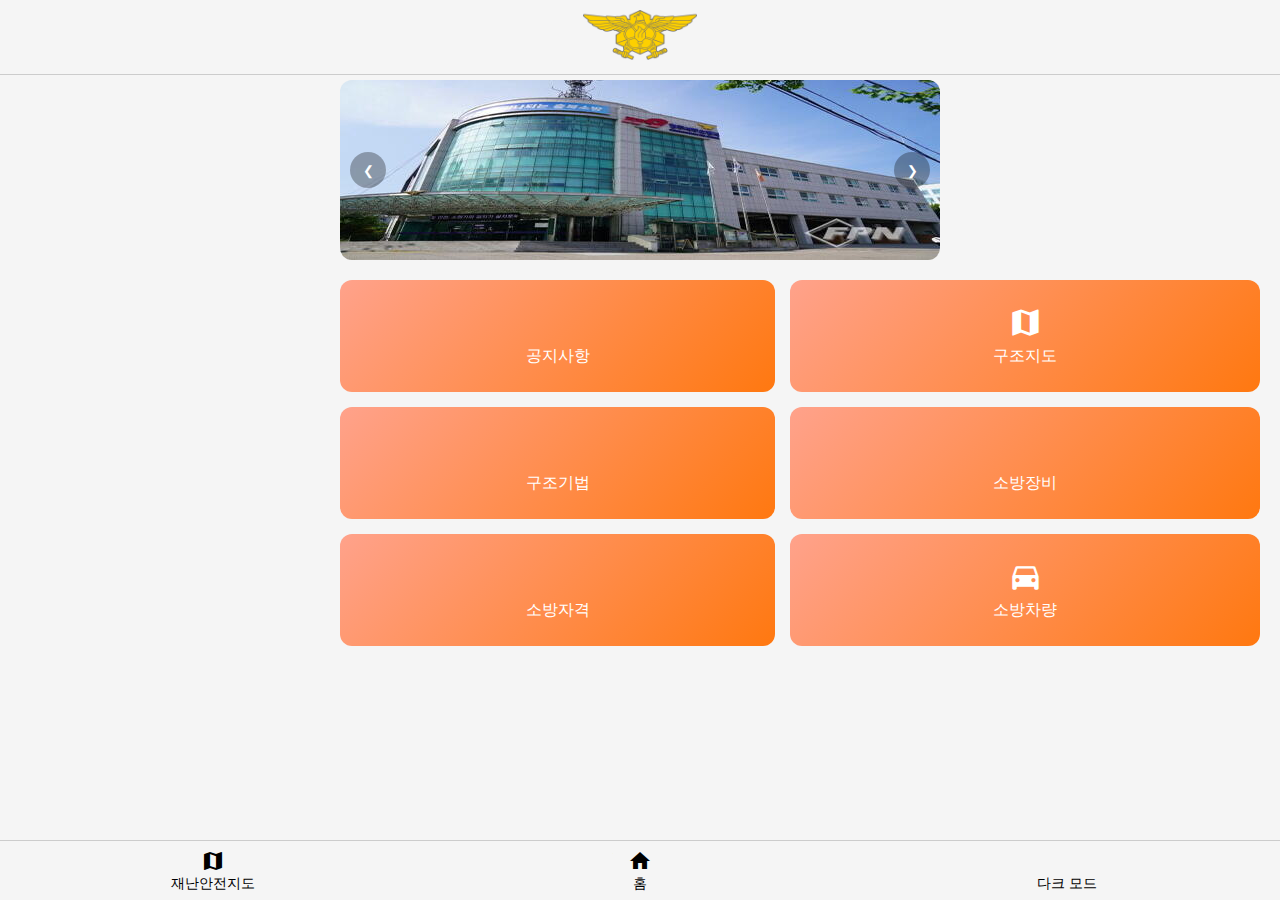
<file: index.html>
<!DOCTYPE html>
<html lang="ko">
<head>
  <meta charset="UTF-8">
  <meta name="viewport" content="width=device-width, initial-scale=1.0">
  <title>Rescue Mentor</title>
  <link rel="icon" href="logo.ico" type="image/x-icon">
  <link href="https://fonts.googleapis.com/icon?family=Material+Icons" rel="stylesheet">
  <style>
    :root {
      --bg-color: #f5f5f5;
      --text-color: #000;
      --button-bg: linear-gradient(135deg, #ffa28b 0%, #ff7810 100%);
      --button-color: #fff;
      --button-hover: rgba(0,0,0,0.1);
    }

    body.dark {
      --bg-color: #1e1e1e;
      --text-color: #f5f5f5;
      --button-bg: linear-gradient(135deg, #6e6e6e 0%, #303030 100%);
      --button-color: #fff;
      --button-hover: rgba(255,255,255,0.1);
    }

    * { margin:0; padding:0; box-sizing:border-box; }

    body {
      font-family: 'Arial', sans-serif;
      background-color: var(--bg-color);
      color: var(--text-color);
      min-height: 100vh;
      display: flex;
      flex-direction: column;
      align-items: center;
      transition: background-color 0.3s ease, color 0.3s ease;
      padding-top: 70px;
      padding-bottom: 60px;
    }

    /* 상단 로고 네비 */
    .logo-nav {
      position: fixed;
      top: 0;
      left: 0;
      width: 100%;
      background-color: var(--bg-color);
      display: flex;
      justify-content: center;
      padding: 10px 0;
      border-bottom: 1px solid #ccc;
      z-index: 1000;
    }
    .logo-nav img {
      height: 50px;
      cursor: pointer;
      transition: transform 0.2s;
    }
    .logo-nav img:hover {
      transform: scale(1.05);
    }

    /* 전체 메뉴 오버레이 */
    .menu-overlay {
      display: none;
      position: fixed;
      top: 0; left: 0;
      width: 100%; height: 100%;
      background: rgba(0,0,0,0.6);
      z-index: 2000;
      justify-content: center;
      align-items: center;
    }

    .menu-content {
      background: var(--bg-color);
      color: var(--text-color);
      width: 80%;
      max-width: 320px;
      border-radius: 12px;
      padding: 20px;
      box-shadow: 0 8px 20px rgba(0,0,0,0.3);
      position: relative;
      text-align: left;
    }

    .menu-content h2 {
      margin-bottom: 10px;
      border-bottom: 1px solid #ccc;
      padding-bottom: 6px;
    }

    .menu-content ul {
      list-style: none;
      margin: 0;
      padding: 0;
    }

    .menu-content li {
      margin: 12px 0;
    }

    .menu-content a {
      color: var(--text-color);
      text-decoration: none;
      font-size: 16px;
    }

    .menu-content a:hover {
      color: #ff7810;
    }

    .close-btn {
      position: absolute;
      top: 10px;
      right: 10px;
      background: none;
      border: none;
      color: var(--text-color);
      font-size: 24px;
      cursor: pointer;
    }

    /* 배너 */
    .banner-container {
      width: 90%;
      max-width: 600px;
      height: 180px;
      margin: 10px auto;
      position: relative;
      overflow: hidden;
      border-radius: 12px;
    }
    .banner-slide {
      display: flex;
      width: 100%;
      height: 100%;
      transition: transform 0.5s ease-in-out;
    }
    .banner-slide img {
      width: 100%;
      height: 100%;
      object-fit: cover;
      flex-shrink: 0;
    }
    .banner-btn {
      position: absolute;
      top: 50%;
      transform: translateY(-50%);
      background: rgba(0,0,0,0.3);
      color: #fff;
      border: none;
      border-radius: 50%;
      width: 36px;
      height: 36px;
      cursor: pointer;
      display: flex;
      justify-content: center;
      align-items: center;
      z-index: 10;
    }
    .banner-btn.left { left: 10px; }
    .banner-btn.right { right: 10px; }

    /* 버튼 그리드 2x3 */
    .menu-grid {
      display: grid;
      grid-template-columns: repeat(2, 1fr);
      grid-template-rows: repeat(3, auto);
      gap: 15px;
      width: 90%;
      max-width: 600px;
      margin-top: 10px;
    }

    .menu-btn {
      display: flex;
      flex-direction: column;
      align-items: center;
      justify-content: center;
      padding: 25px;
      border: none;
      border-radius: 12px;
      font-size: 16px;
      color: var(--button-color);
      background: var(--button-bg);
      cursor: pointer;
      transition: transform 0.2s, box-shadow 0.2s;
    }
    .menu-btn:hover {
      transform: scale(1.05);
      box-shadow: 0 8px 16px rgba(0,0,0,0.2);
    }
    .menu-btn span.material-icons {
      font-size: 35px;
      margin-bottom: 6px;
    }

    /* 하단 네비 */
    .bottom-nav {
      position: fixed;
      bottom:0;
      left:0;
      width:100%;
      height:60px;
      background-color: var(--bg-color);
      border-top:1px solid #ccc;
      display:flex;
      align-items:center;
      z-index:1000;
    }
    .bottom-nav button,
    .bottom-nav a {
      flex:1;
      display:flex;
      flex-direction:column;
      align-items:center;
      justify-content:center;
      color: var(--text-color);
      background:none;
      border:none;
      cursor:pointer;
      font-size:14px;
      gap:2px;
    }
    .bottom-nav button:hover,
    .bottom-nav a:hover { color:#888; }

    @media (max-width:600px) {
      .bottom-nav { height:50px; }
      .bottom-nav button,.bottom-nav a { font-size:12px; }
      .banner-container { height:140px; }
    }
  </style>
</head>
<body>

  <!-- 상단 로고 네비 -->
  <div class="logo-nav">
    <a href="index.html"><img src="logo.png" alt="로고 이미지" /></a>
  </div>

  <!-- 배너 -->
  <div class="banner-container">
    <div class="banner-slide">
      <img src="banner1.jpg" alt="배너1">
      <img src="banner2.jpg" alt="배너2">
      <img src="banner3.jpg" alt="배너3">
    </div>
    <button class="banner-btn left" onclick="prevSlide()">&#10094;</button>
    <button class="banner-btn right" onclick="nextSlide()">&#10095;</button>
  </div>

  <!-- 버튼 그리드 -->
  <div class="menu-grid">
    <button class="menu-btn" id="notice-btn">
      <span class="material-icons">campaign</span>공지사항
    </button>
    <button class="menu-btn" onclick="location.href='map.html'">
      <span class="material-icons">map</span>구조지도
    </button>
    <!--<button class="menu-btn" onclick="alert('현재 구조지도는 업데이트 중입니다.');">
      <span class="material-icons">map</span>구조지도
    </button>-->
    <button class="menu-btn" onclick="location.href='tech.html'">
      <span class="material-icons">engineering</span>구조기법
    </button>
    <button class="menu-btn" onclick="location.href='equip.html'">
      <span class="material-icons">construction</span>소방장비
    </button>
    <button class="menu-btn" id="cert-btn">
     <span class="material-icons">badge</span>소방자격
    </button>
    <button class="menu-btn" onclick="location.href='vehi.html'">
      <span class="material-icons">directions_car</span>소방차량
    </button>
  </div>

  <!-- 하단 네비 -->
  <nav class="bottom-nav">
    <button onclick="window.open('https://maps.app.goo.gl/iFsXzUQsKgukNxLbA?g_st=com.nhncorp.m2app.ShareContentToBand', '_blank')">
      <span class="material-icons">map</span>재난안전지도
    </button>
    <button onclick="window.location.href='index.html'">
      <span class="material-icons">home</span>홈
    </button>
    <button onclick="toggleTheme()">
      <span class="material-icons" id="theme-icon">dark_mode</span>
      <span id="theme-label">다크 모드</span>
    </button>
  </nav>

  <!-- 공지사항 모달 -->
  <!--<div id="notice-modal" style="display:none; position:fixed; top:0; left:0; width:100%; height:100%; background:rgba(0,0,0,0.6); justify-content:center; align-items:center; z-index:2000;">
    <div style="background:var(--bg-color); color:var(--text-color); padding:30px; max-width:600px; width:90%; border-radius:12px; box-shadow:0 8px 20px rgba(0,0,0,0.25); overflow-y:auto; max-height:80%; text-align:left;">
      <h2>공지사항</h2>
      <p>　</p>
      <p>[25.12.06]<br>구조지도 업데이트 완료 했습니다.</p>
      <p>[25.11.28]<br>장비, 기법 키워드 검색 기능 추가했습니다. 키워드 클릭 시 자동 검색됩니다.</p>
    </div>
  </div>-->
  <!-- 공지사항 모달 -->
<div id="notice-modal"
     style="display:none; position:fixed; top:0; left:0; width:100%; height:100%;
            background:rgba(0,0,0,0.6); justify-content:center; align-items:center;
            z-index:2000;">

  <div style="background:var(--bg-color); color:var(--text-color);
              padding:30px; max-width:600px; width:90%;
              border-radius:12px;
              box-shadow:0 8px 20px rgba(0,0,0,0.25);
              overflow-y:auto; max-height:80%; text-align:left;">

    <h2 style="margin-bottom:20px;">공지사항</h2>

    <ul style="padding-left:20px; line-height:1.6;">
      <li style="margin-bottom:16px;">
        <strong>[25.12.06]</strong><br>
        구조지도 업데이트 완료 했습니다.
      </li>
      <li style="margin-bottom:16px;">
        <strong>[25.11.28]</strong><br>
        장비, 기법 키워드 검색 기능 추가했습니다. 키워드 클릭 시 자동 검색됩니다.
      </li>
    </ul>

  </div>
</div>



  <!-- 소방자격 모달 -->
<div id="cert-modal" style="display:none; position:fixed; top:0; left:0; width:100%; height:100%; background:rgba(0,0,0,0.6); justify-content:center; align-items:center; z-index:2000;">
  <div style="background:var(--bg-color); color:var(--text-color); padding:30px; max-width:600px; width:90%; border-radius:12px; box-shadow:0 8px 20px rgba(0,0,0,0.25); overflow-y:auto; max-height:80%; text-align:center;">
    <h2>소방자격</h2>
    <div style="margin-top:20px; display:flex; flex-direction:column; gap:12px;">
      <button onclick="location.href='ingu.html'" style="padding:12px; border:none; border-radius:8px; background:var(--button-bg); color:var(--button-color); font-size:16px; cursor:pointer;">인명구조사</button>
      <button onclick="location.href='hwajae.html'" style="padding:12px; border:none; border-radius:8px; background:var(--button-bg); color:var(--button-color); font-size:16px; cursor:pointer;">화재대응능력</button>
      <button onclick="location.href='hwahak.html'" style="padding:12px; border:none; border-radius:8px; background:var(--button-bg); color:var(--button-color); font-size:16px; cursor:pointer;">화학사고 대응능력</button>
    </div>
  </div>
</div>

  <script>
    // 다크 모드
    function toggleTheme() {
      const body = document.body;
      const icon = document.getElementById('theme-icon');
      const label = document.getElementById('theme-label');
      body.classList.toggle('dark');

      if(body.classList.contains('dark')){
        icon.textContent='light_mode';
        label.textContent='라이트 모드';
      } else {
        icon.textContent='dark_mode';
        label.textContent='다크 모드';
      }
    }

    // 메뉴 오버레이
    function toggleMenu() {
      const menu = document.getElementById('menu-overlay');
      menu.style.display = (menu.style.display === 'flex') ? 'none' : 'flex';
    }

    // 공지사항 모달
    const noticeBtn = document.getElementById('notice-btn');
    const noticeModal = document.getElementById('notice-modal');
    noticeBtn.addEventListener('click',()=>{ noticeModal.style.display='flex'; });
    noticeModal.addEventListener('click',()=>{ noticeModal.style.display='none'; });

    // 소방자격 모달
const certBtn = document.getElementById('cert-btn');
const certModal = document.getElementById('cert-modal');

certBtn.addEventListener('click', () => {
  certModal.style.display = 'flex';
});

certModal.addEventListener('click', (e) => {
  // 바깥 영역 클릭 시 닫기
  if (e.target === certModal) certModal.style.display = 'none';
});


    // 배너 슬라이드
    const slideContainer = document.querySelector('.banner-slide');
    const slides = document.querySelectorAll('.banner-slide img');
    let currentIndex = 0;
    let slideInterval;

    function showSlide(index){
      slideContainer.style.transform = `translateX(${-index * 100}%)`;
    }

    function nextSlide(){
      currentIndex = (currentIndex +1) % slides.length;
      showSlide(currentIndex);
    }

    function prevSlide(){
      currentIndex = (currentIndex -1 + slides.length) % slides.length;
      showSlide(currentIndex);
    }

    function startSlide(){
      slideInterval = setInterval(nextSlide, 4000);
    }

    window.onload = () => {
      if(localStorage.getItem('theme')==='dark'){
        document.body.classList.add('dark');
        document.getElementById('theme-icon').textContent='light_mode';
        document.getElementById('theme-label').textContent='라이트 모드';
      }
      startSlide();
    }
  </script>

</body>
</html>
</file>
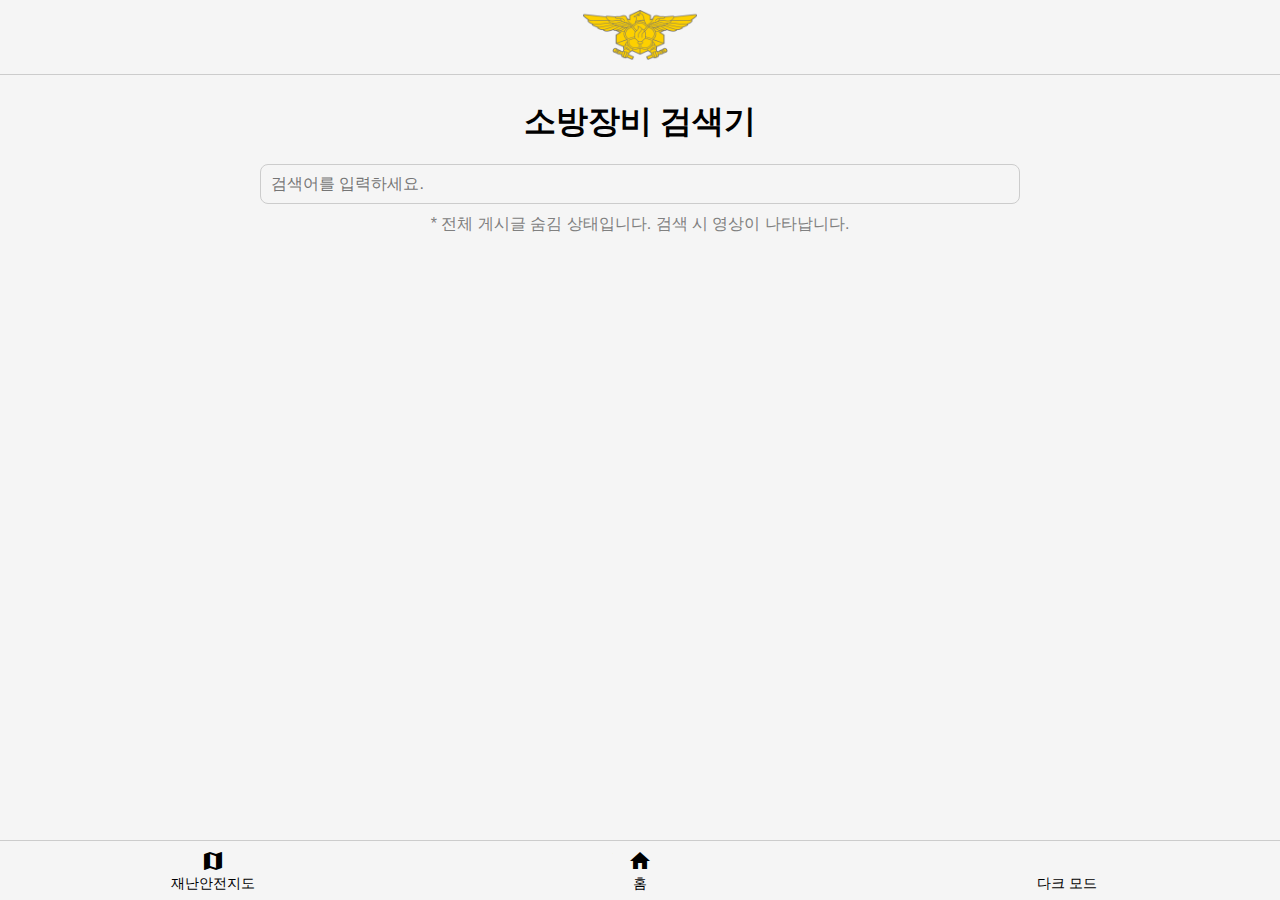
<file: equip1.html>
<!DOCTYPE html>
<html lang="ko">
<head>
  <meta charset="UTF-8" />
  <meta name="viewport" content="width=device-width, initial-scale=1.0" />
  <link rel="icon" href="logo.ico" type="image/x-icon">
  <link href="https://fonts.googleapis.com/icon?family=Material+Icons" rel="stylesheet">
  <title>소방장비</title>
  <style>
    :root {
      --bg-color: #f5f5f5;
      --text-color: #000;
      --button-bg: linear-gradient(135deg, #ffa28b 0%, #ff7810 100%);
      --button-color: #fff;
      --button-hover: rgba(0,0,0,0.1);
    }

    body.dark {
      --bg-color: #1e1e1e;
      --text-color: #f5f5f5;
      --button-bg: linear-gradient(135deg, #6e6e6e 0%, #303030 100%);
      --button-color: #fff;
      --button-hover: rgba(255,255,255,0.1);
    }

    * { margin: 0; padding: 0; box-sizing: border-box; }

    body {
      font-family: 'Arial', sans-serif;
      margin: 0;
      padding-top: 80px;
      background-color: var(--bg-color);
      color: var(--text-color);
      transition: background-color 0.3s ease, color 0.3s ease;
      min-height: 100vh;
      display: flex;
      flex-direction: column;
      align-items: center;
    }

    .logo-nav {
      position: fixed;
      top: 0;
      left: 0;
      width: 100%;
      background-color: var(--bg-color);
      display: flex;
      justify-content: center;
      padding: 10px 0;
      border-bottom: 1px solid #ccc;
      z-index: 1000;
    }
    .logo-nav img { height: 50px; cursor: pointer; }

    .content {
      padding: 20px;
      max-width: 800px;
      width: 100%;
      flex: 1;
    }

    h1 { text-align: center; margin-bottom: 20px; }

    #qna-search {
      width: 100%;
      padding: 10px;
      margin-bottom: 10px;
      border-radius: 8px;
      border: 1px solid #ccc;
      font-size: 16px;
      background-color: var(--bg-color);
      color: var(--text-color);
    }

    #guide-text {
      text-align:center; 
      color:gray; 
      opacity:1; 
      margin-bottom:20px;
    }

    .qna-item {
      border-bottom: 1px solid #ccc;
      padding: 10px 0;
      display: none; /* 기본 숨김 */
    }

    .question {
      cursor: pointer;
      font-weight: bold;
      position: relative;
      padding-right: 25px;
      user-select: none;
    }

    .question::after {
      content: '+';
      position: absolute;
      right: 0;
      top: 0;
      font-size: 24px;
      line-height: 1;
      transition: transform 0.3s ease;
    }

    .question.active::after {
      content: '-';
      transform: rotate(180deg);
    }

    .answer {
      margin-top: 10px;
      display: none;
      color: var(--text-color);
    }

    iframe {
      width: 100%;
      height: 315px;
      border: none;
    }

    .bottom-nav {
      position: fixed;
      bottom: 0;
      left: 0;
      width: 100%;
      height: 60px;
      background-color: var(--bg-color);
      border-top: 1px solid #ccc;
      display: flex;
      align-items: center;
      z-index: 1000;
    }

    .bottom-nav button,
    .bottom-nav a {
      flex: 1;
      display: flex;
      flex-direction: column;
      align-items: center;
      justify-content: center;
      text-align: center;
      color: var(--text-color);
      background: none;
      border: none;
      cursor: pointer;
      font-size: 14px;
      gap: 2px;
      transition: color 0.3s ease;
    }

    .bottom-nav button:hover,
    .bottom-nav a:hover { color: #888; }

    @media (max-width:600px) {
      .bottom-nav { height:50px; }
      .bottom-nav button,.bottom-nav a { font-size:12px; }
    }
  </style>
</head>
<body>

  <div class="logo-nav">
    <a href="index.html"><img src="logo.png" alt="로고 이미지" /></a>
  </div>

  <div class="content">
    <h1>소방장비 검색기</h1>

    <input type="text" id="qna-search" placeholder="검색어를 입력하세요.">
    <p id="guide-text">
      * 전체 게시글 숨김 상태입니다. 검색 시 영상이 나타납니다.
    </p>

    <!-- 아코디언 Q&A -->
    <div class="qna-item">
      <div class="question">체인톱 스타팅 로프 교체</div>
      <div class="answer">
        <iframe data-src="https://www.youtube.com/embed/5VnhLxP9NL4" allowfullscreen></iframe>
      </div>
    </div>

    <div class="qna-item">
      <div class="question">[SCUBA] 롱호스 호흡기 조립</div>
      <div class="answer">
        <iframe data-src="https://www.youtube.com/embed/2m2R3iAvVVU" allowfullscreen></iframe>
      </div>
    </div>
     
    <div class="qna-item">
      <div class="question">리프트잭</div>
      <div class="answer">
        <iframe data-src="https://www.youtube.com/embed/1AtAlMOp_J0" allowfullscreen></iframe>
      </div>
    </div>

    <div class="qna-item">
      <div class="question">[RIT] RIT PACK</div>
      <div class="answer">
        <iframe data-src="https://www.youtube.com/embed/mAo34w1KP-k" allowfullscreen></iframe>
      </div>
    </div>

    <div class="qna-item">
      <div class="question">[RIT] 오토롤</div>
      <div class="answer">
        <iframe data-src="https://www.youtube.com/embed/zfoySz7jwH8" allowfullscreen></iframe>
      </div>
    </div>

    <div class="qna-item">
      <div class="question">[SCUBA] 백플레이트 BCD</div>
      <div class="answer">
        <iframe data-src="https://www.youtube.com/embed/oXEn7vtEXy4" allowfullscreen></iframe>
      </div>
    </div>

    <div class="qna-item">
      <div class="question">반지절단기</div>
      <div class="answer">
        <iframe data-src="https://www.youtube.com/embed/yXUciOOka5M" allowfullscreen></iframe>
      </div>
    </div>

    <div class="qna-item">
      <div class="question">차량문개방기</div>
      <div class="answer">
        <iframe data-src="https://www.youtube.com/embed/quMwoVSS4Pk" allowfullscreen></iframe>
      </div>
    </div>

    <div class="qna-item">
      <div class="question">산악용들것</div>
      <div class="answer">
        <iframe data-src="https://www.youtube.com/embed/JKZZonpWDgI" allowfullscreen></iframe>
      </div>
    </div>

    <div class="qna-item">
      <div class="question">체인톱 브레이크 고장</div>
      <div class="answer">
        <iframe data-src="https://www.youtube.com/embed/cz8pSIvCTbg" allowfullscreen></iframe>
      </div>
    </div>
  </div>

  <nav class="bottom-nav">
    <button onclick="window.open('https://maps.app.goo.gl/iFsXzUQsKgukNxLbA?g_st=com.nhncorp.m2app.ShareContentToBand', '_blank')">
      <span class="material-icons">map</span>재난안전지도
    </button>
    <button onclick="window.location.href='index.html'">
      <span class="material-icons">home</span>홈
    </button>
    <button onclick="toggleTheme()">
      <span class="material-icons" id="theme-icon">dark_mode</span>
      <span id="theme-label">다크 모드</span>
    </button>
  </nav>

  <script>
    // ===== 아코디언 기능 =====
    const questions = document.querySelectorAll('.question');
    const guideText = document.getElementById('guide-text');
    questions.forEach(question => {
      question.addEventListener('click', () => {
        questions.forEach(q => {
          if (q !== question) {
            q.classList.remove('active');
            const answer = q.nextElementSibling;
            const iframe = answer.querySelector('iframe');
            if (iframe) iframe.src = '';
            answer.style.display = 'none';
          }
        });

        question.classList.toggle('active');
        const answer = question.nextElementSibling;
        if (answer.style.display === 'block') {
          const iframe = answer.querySelector('iframe');
          if (iframe) iframe.src = '';
          answer.style.display = 'none';
        } else {
          const iframe = answer.querySelector('iframe');
          if (iframe) iframe.src = iframe.getAttribute('data-src');
          answer.style.display = 'block';
          guideText.style.display = 'none'; // 영상 열리면 안내문 숨김
        }
      });
    });

    // ===== 검색 기능 =====
    const searchInput = document.getElementById('qna-search');
    const qnaItems = document.querySelectorAll('.qna-item');

    searchInput.addEventListener('input', () => {
      const query = searchInput.value.toLowerCase();
      let hasResult = false;

      qnaItems.forEach(item => {
        const questionText = item.querySelector('.question').textContent.toLowerCase();
        if (questionText.includes(query) && query !== '') {
          item.style.display = 'block';
          hasResult = true;
        } else {
          item.style.display = 'none';
          const answer = item.querySelector('.answer');
          const iframe = answer.querySelector('iframe');
          if (iframe) iframe.src = '';
          item.querySelector('.question').classList.remove('active');
          answer.style.display = 'none';
        }
      });

      if (query === '') {
        guideText.textContent = '* 전체 게시글 숨김 상태입니다. 검색 시 영상이 나타납니다.';
        guideText.style.display = 'block';
      } else if (!hasResult) {
        guideText.textContent = '* 일치하는 영상이 없습니다.';
        guideText.style.display = 'block';
      } else {
        guideText.style.display = 'none';
      }
    });

    // ===== 라이트/다크 모드 =====
    function toggleTheme() {
      const body = document.body;
      const icon = document.getElementById('theme-icon');
      const label = document.getElementById('theme-label');
      body.classList.toggle('dark');
      if (body.classList.contains('dark')) {
        icon.textContent = 'light_mode';
        label.textContent = '라이트 모드';
        localStorage.setItem('theme', 'dark');
      } else {
        icon.textContent = 'dark_mode';
        label.textContent = '다크 모드';
        localStorage.setItem('theme', 'light');
      }
    }

    window.addEventListener('DOMContentLoaded', () => {
      const savedTheme = localStorage.getItem('theme');
      if (savedTheme === 'dark') {
        document.body.classList.add('dark');
        document.getElementById('theme-icon').textContent = 'light_mode';
        document.getElementById('theme-label').textContent = '라이트 모드';
      }
    });
  </script>

</body>
</html>
</file>
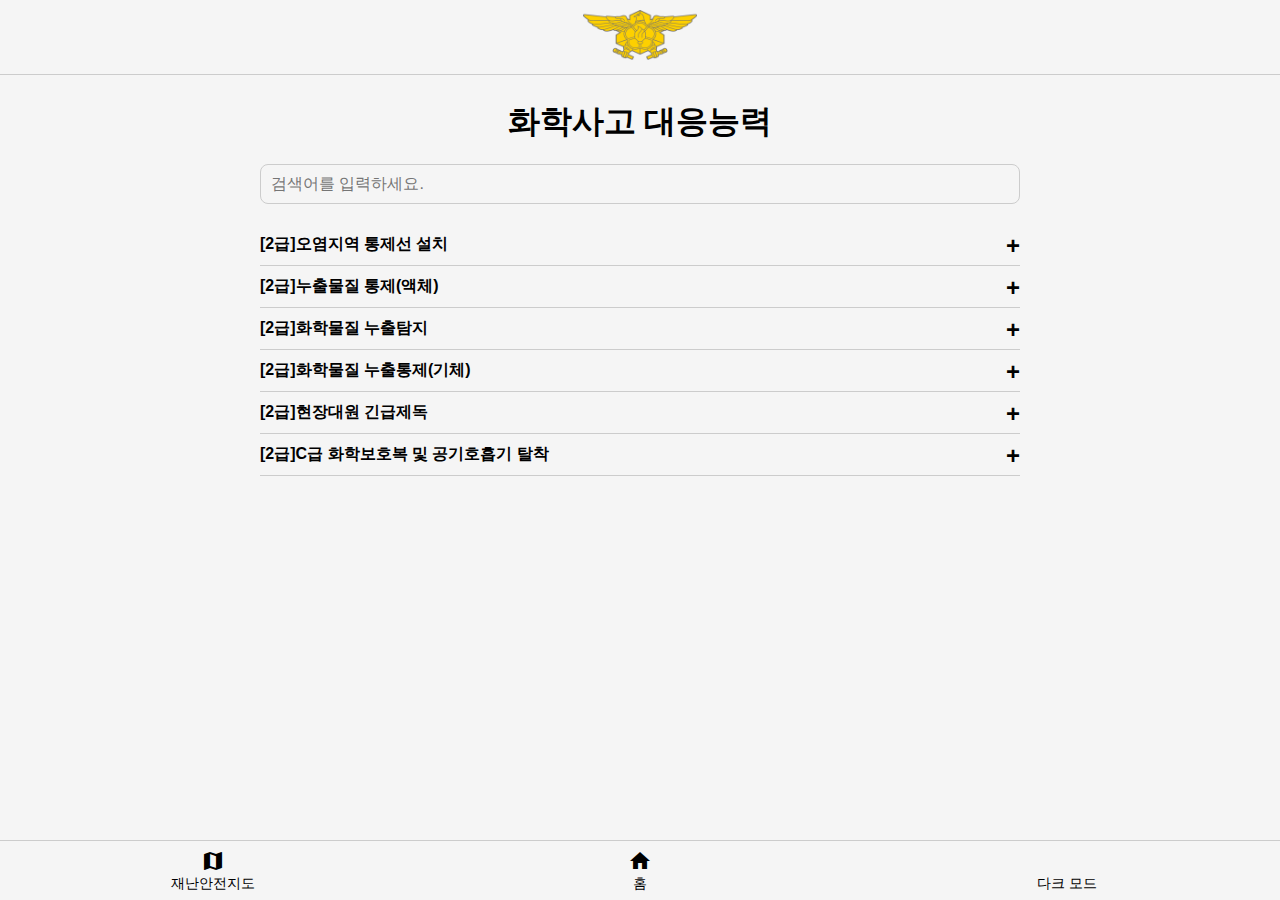
<file: hwahak.html>
<!DOCTYPE html>
<html lang="ko">
<head>
  <meta charset="UTF-8" />
  <meta name="viewport" content="width=device-width, initial-scale=1.0" />
  <link rel="icon" href="logo.ico" type="image/x-icon">
  <link href="https://fonts.googleapis.com/icon?family=Material+Icons" rel="stylesheet">
  <title>화학사고 대응능력</title>
  <style>
    :root {
      --bg-color: #f5f5f5;
      --text-color: #000;
      --button-bg: linear-gradient(135deg, #ffa28b 0%, #ff7810 100%);
      --button-color: #fff;
      --button-hover: rgba(0,0,0,0.1);
    }

    body.dark {
      --bg-color: #1e1e1e;
      --text-color: #f5f5f5;
      --button-bg: linear-gradient(135deg, #6e6e6e 0%, #303030 100%);
      --button-color: #fff;
      --button-hover: rgba(255,255,255,0.1);
    }

    * { margin: 0; padding: 0; box-sizing: border-box; }

    body {
      font-family: 'Arial', sans-serif;
      margin: 0;
      padding-top: 80px; /* 상단 로고 공간 */
      background-color: var(--bg-color);
      color: var(--text-color);
      transition: background-color 0.3s ease, color 0.3s ease;
      min-height: 100vh;
      display: flex;
      flex-direction: column;
      align-items: center;
    }

    /* 상단 네비 */
    .logo-nav {
      position: fixed;
      top: 0;
      left: 0;
      width: 100%;
      background-color: var(--bg-color);
      display: flex;
      justify-content: center;
      padding: 10px 0;
      border-bottom: 1px solid #ccc;
      z-index: 1000;
    }
    .logo-nav img { height: 50px; cursor: pointer; }

    /* 페이지 컨텐츠 */
    .content {
      padding: 20px;
      max-width: 800px;
      width: 100%;
      flex: 1;
    }

    h1 { text-align: center; margin-bottom: 20px; }

    /* 검색창 */
    #qna-search {
      width: 100%;
      padding: 10px;
      margin-bottom: 20px;
      border-radius: 8px;
      border: 1px solid #ccc;
      font-size: 16px;
      background-color: var(--bg-color);
      color: var(--text-color);
    }

    /* 아코디언 */
    .qna-item {
      border-bottom: 1px solid #ccc;
      padding: 10px 0;
    }

    .question {
      cursor: pointer;
      font-weight: bold;
      position: relative;
      padding-right: 25px;
      user-select: none;
    }

    .question::after {
      content: '+';
      position: absolute;
      right: 0;
      top: 0;
      font-size: 24px;
      line-height: 1;
      transition: transform 0.3s ease;
    }

    .question.active::after {
      content: '-';
      transform: rotate(180deg);
    }

    .answer {
      margin-top: 10px;
      display: none;
      color: var(--text-color);
    }

    iframe {
      width: 100%;
      height: 315px;
      border: none;
    }

    /* 하단 네비 */
    .bottom-nav {
      position: fixed;
      bottom: 0;
      left: 0;
      width: 100%;
      height: 60px;
      background-color: var(--bg-color);
      border-top: 1px solid #ccc;
      display: flex;
      align-items: center;
      z-index: 1000;
    }

    .bottom-nav button,
    .bottom-nav a {
      flex: 1;
      display: flex;
      flex-direction: column;
      align-items: center;
      justify-content: center;
      text-align: center;
      color: var(--text-color);
      background: none;
      border: none;
      cursor: pointer;
      font-size: 14px;
      gap: 2px;
      transition: color 0.3s ease;
    }

    .bottom-nav button:hover,
    .bottom-nav a:hover { color: #888; }

    @media (max-width:600px) {
      .bottom-nav { height:50px; }
      .bottom-nav button,.bottom-nav a { font-size:12px; }
    }
  </style>
</head>
<body>

  <!-- 상단 로고 네비 -->
  <div class="logo-nav">
    <a href="index.html"><img src="logo.png" alt="로고 이미지" /></a>
  </div>

  <div class="content">
    <h1>화학사고 대응능력</h1>

    <!-- 검색창 -->
    <input type="text" id="qna-search" placeholder="검색어를 입력하세요.">

    <!-- 아코디언 Q&A -->
    <div class="qna-item">
      <div class="question">[2급]오염지역 통제선 설치</div>
      <div class="answer">
        <iframe data-src="https://www.youtube.com/embed/4OkZbIOSwFw" allowfullscreen></iframe>
      </div>
    </div>

    <div class="qna-item">
      <div class="question">[2급]누출물질 통제(액체)</div>
      <div class="answer">
        <iframe data-src="https://www.youtube.com/embed/8hMGpWpGS9M" allowfullscreen></iframe>
      </div>
    </div>

    <div class="qna-item">
      <div class="question">[2급]화학물질 누출탐지</div>
      <div class="answer">
        <iframe data-src="https://www.youtube.com/embed/8uexfjeCP1I" allowfullscreen></iframe>
      </div>
    </div>

    <div class="qna-item">
      <div class="question">[2급]화학물질 누출통제(기체)</div>
      <div class="answer">
        <iframe data-src="https://www.youtube.com/embed/P3AlqH-Ggi8" allowfullscreen></iframe>
      </div>
    </div>

    <div class="qna-item">
      <div class="question">[2급]현장대원 긴급제독</div>
      <div class="answer">
        <iframe data-src="https://www.youtube.com/embed/6lsTh8Mp8pc" allowfullscreen></iframe>
      </div>
    </div>

    <div class="qna-item">
      <div class="question">[2급]C급 화학보호복 및 공기호흡기 탈착</div>
      <div class="answer">
        <iframe data-src="https://www.youtube.com/embed/dAHWowe3U3w" allowfullscreen></iframe>
      </div>
    </div>

  </div>

  <!-- 하단 네비 -->
  <nav class="bottom-nav">
    <button onclick="window.open('https://maps.app.goo.gl/iFsXzUQsKgukNxLbA?g_st=com.nhncorp.m2app.ShareContentToBand', '_blank')">
      <span class="material-icons">map</span>재난안전지도
    </button>
    <button onclick="window.location.href='index.html'">
      <span class="material-icons">home</span>홈
    </button>
    <button onclick="toggleTheme()">
      <span class="material-icons" id="theme-icon">dark_mode</span>
      <span id="theme-label">다크 모드</span>
    </button>
  </nav>

  <script>
    // ===== 아코디언 기능 =====
    const questions = document.querySelectorAll('.question');
    questions.forEach(question => {
      question.addEventListener('click', () => {
        questions.forEach(q => {
          if (q !== question) {
            q.classList.remove('active');
            const answer = q.nextElementSibling;
            const iframe = answer.querySelector('iframe');
            if (iframe) iframe.src = '';
            answer.style.display = 'none';
          }
        });

        question.classList.toggle('active');
        const answer = question.nextElementSibling;
        if (answer.style.display === 'block') {
          const iframe = answer.querySelector('iframe');
          if (iframe) iframe.src = '';
          answer.style.display = 'none';
        } else {
          const iframe = answer.querySelector('iframe');
          if (iframe) iframe.src = iframe.getAttribute('data-src');
          answer.style.display = 'block';
        }
      });
    });

    // ===== 검색 기능 =====
    const searchInput = document.getElementById('qna-search');
    const qnaItems = document.querySelectorAll('.qna-item');
    searchInput.addEventListener('input', () => {
      const query = searchInput.value.toLowerCase();
      qnaItems.forEach(item => {
        const questionText = item.querySelector('.question').textContent.toLowerCase();
        if (questionText.includes(query)) {
          item.style.display = 'block';
        } else {
          item.style.display = 'none';
          const answer = item.querySelector('.answer');
          const iframe = answer.querySelector('iframe');
          if (iframe) iframe.src = '';
          item.querySelector('.question').classList.remove('active');
          answer.style.display = 'none';
        }
      });
    });

    // ===== 라이트/다크 모드 =====
    function toggleTheme() {
      const body = document.body;
      const icon = document.getElementById('theme-icon');
      const label = document.getElementById('theme-label');
      body.classList.toggle('dark');
      if (body.classList.contains('dark')) {
        icon.textContent = 'light_mode';
        label.textContent = '라이트 모드';
        localStorage.setItem('theme', 'dark');
      } else {
        icon.textContent = 'dark_mode';
        label.textContent = '다크 모드';
        localStorage.setItem('theme', 'light');
      }
    }

    window.addEventListener('DOMContentLoaded', () => {
      const savedTheme = localStorage.getItem('theme');
      if (savedTheme === 'dark') {
        document.body.classList.add('dark');
        document.getElementById('theme-icon').textContent = 'light_mode';
        document.getElementById('theme-label').textContent = '라이트 모드';
      }
    });
  </script>

</body>
</html>
</file>
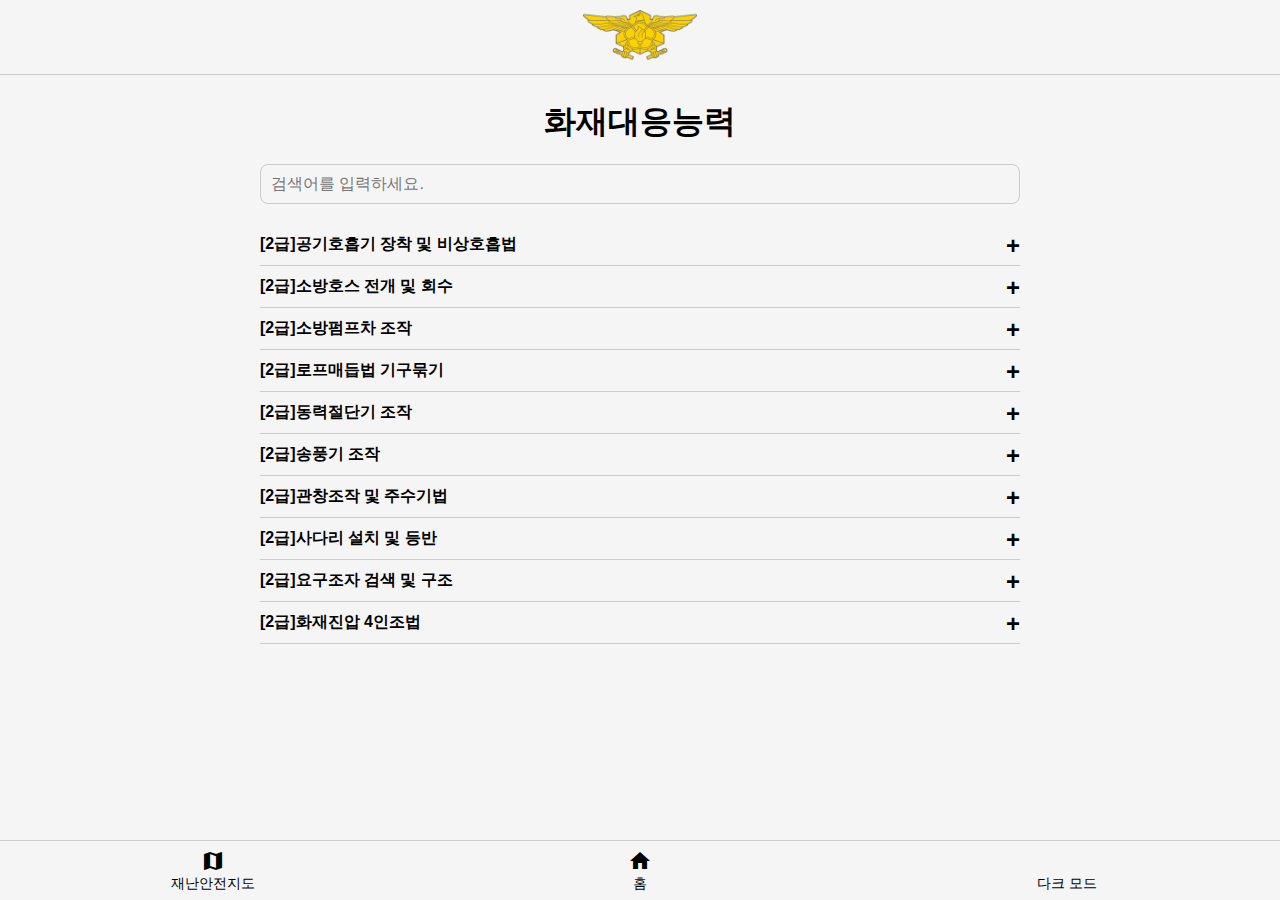
<file: hwajae.html>
<!DOCTYPE html>
<html lang="ko">
<head>
  <meta charset="UTF-8" />
  <meta name="viewport" content="width=device-width, initial-scale=1.0" />
  <link rel="icon" href="logo.ico" type="image/x-icon">
  <link href="https://fonts.googleapis.com/icon?family=Material+Icons" rel="stylesheet">
  <title>화재대응능력</title>
  <style>
    :root {
      --bg-color: #f5f5f5;
      --text-color: #000;
      --button-bg: linear-gradient(135deg, #ffa28b 0%, #ff7810 100%);
      --button-color: #fff;
      --button-hover: rgba(0,0,0,0.1);
    }

    body.dark {
      --bg-color: #1e1e1e;
      --text-color: #f5f5f5;
      --button-bg: linear-gradient(135deg, #6e6e6e 0%, #303030 100%);
      --button-color: #fff;
      --button-hover: rgba(255,255,255,0.1);
    }

    * { margin: 0; padding: 0; box-sizing: border-box; }

    body {
      font-family: 'Arial', sans-serif;
      margin: 0;
      padding-top: 80px; /* 상단 로고 공간 */
      background-color: var(--bg-color);
      color: var(--text-color);
      transition: background-color 0.3s ease, color 0.3s ease;
      min-height: 100vh;
      display: flex;
      flex-direction: column;
      align-items: center;
    }

    /* 상단 네비 */
    .logo-nav {
      position: fixed;
      top: 0;
      left: 0;
      width: 100%;
      background-color: var(--bg-color);
      display: flex;
      justify-content: center;
      padding: 10px 0;
      border-bottom: 1px solid #ccc;
      z-index: 1000;
    }
    .logo-nav img { height: 50px; cursor: pointer; }

    /* 페이지 컨텐츠 */
    .content {
      padding: 20px;
      max-width: 800px;
      width: 100%;
      flex: 1;
    }

    h1 { text-align: center; margin-bottom: 20px; }

    /* 검색창 */
    #qna-search {
      width: 100%;
      padding: 10px;
      margin-bottom: 20px;
      border-radius: 8px;
      border: 1px solid #ccc;
      font-size: 16px;
      background-color: var(--bg-color);
      color: var(--text-color);
    }

    /* 아코디언 */
    .qna-item {
      border-bottom: 1px solid #ccc;
      padding: 10px 0;
    }

    .question {
      cursor: pointer;
      font-weight: bold;
      position: relative;
      padding-right: 25px;
      user-select: none;
    }

    .question::after {
      content: '+';
      position: absolute;
      right: 0;
      top: 0;
      font-size: 24px;
      line-height: 1;
      transition: transform 0.3s ease;
    }

    .question.active::after {
      content: '-';
      transform: rotate(180deg);
    }

    .answer {
      margin-top: 10px;
      display: none;
      color: var(--text-color);
    }

    iframe {
      width: 100%;
      height: 315px;
      border: none;
    }

    /* 하단 네비 */
    .bottom-nav {
      position: fixed;
      bottom: 0;
      left: 0;
      width: 100%;
      height: 60px;
      background-color: var(--bg-color);
      border-top: 1px solid #ccc;
      display: flex;
      align-items: center;
      z-index: 1000;
    }

    .bottom-nav button,
    .bottom-nav a {
      flex: 1;
      display: flex;
      flex-direction: column;
      align-items: center;
      justify-content: center;
      text-align: center;
      color: var(--text-color);
      background: none;
      border: none;
      cursor: pointer;
      font-size: 14px;
      gap: 2px;
      transition: color 0.3s ease;
    }

    .bottom-nav button:hover,
    .bottom-nav a:hover { color: #888; }

    @media (max-width:600px) {
      .bottom-nav { height:50px; }
      .bottom-nav button,.bottom-nav a { font-size:12px; }
    }
  </style>
</head>
<body>

  <!-- 상단 로고 네비 -->
  <div class="logo-nav">
    <a href="index.html"><img src="logo.png" alt="로고 이미지" /></a>
  </div>

  <div class="content">
    <h1>화재대응능력</h1>

    <!-- 검색창 -->
    <input type="text" id="qna-search" placeholder="검색어를 입력하세요.">

    <!-- 아코디언 Q&A -->
    <div class="qna-item">
      <div class="question">[2급]공기호흡기 장착 및 비상호흡법</div>
      <div class="answer">
        <iframe data-src="https://www.youtube.com/embed/gsu4HW3TrwI" allowfullscreen></iframe>
      </div>
    </div>

    <div class="qna-item">
      <div class="question">[2급]소방호스 전개 및 회수</div>
      <div class="answer">
        <iframe data-src="https://www.youtube.com/embed/aWQnVtYaVks" allowfullscreen></iframe>
      </div>
    </div>

    <div class="qna-item">
      <div class="question">[2급]소방펌프차 조작</div>
      <div class="answer">
        <iframe data-src="https://www.youtube.com/embed/n7GFGrK-Dd4" allowfullscreen></iframe>
      </div>
    </div>

    <div class="qna-item">
      <div class="question">[2급]로프매듭법 기구묶기</div>
      <div class="answer">
        <iframe data-src="https://www.youtube.com/embed/BseBE2kA0Vo" allowfullscreen></iframe>
      </div>
    </div>

    <div class="qna-item">
      <div class="question">[2급]동력절단기 조작</div>
      <div class="answer">
        <iframe data-src="https://www.youtube.com/embed/p8AYxCaJWlY" allowfullscreen></iframe>
      </div>
    </div>

    <div class="qna-item">
      <div class="question">[2급]송풍기 조작</div>
      <div class="answer">
        <iframe data-src="https://www.youtube.com/embed/hPTFhtZhBLk" allowfullscreen></iframe>
      </div>
    </div>

    <div class="qna-item">
      <div class="question">[2급]관창조작 및 주수기법</div>
      <div class="answer">
        <iframe data-src="https://www.youtube.com/embed/bfJoNUbgcoA" allowfullscreen></iframe>
      </div>
    </div>

    <div class="qna-item">
      <div class="question">[2급]사다리 설치 및 등반</div>
      <div class="answer">
        <iframe data-src="https://www.youtube.com/embed/P1ggL_uN9GY" allowfullscreen></iframe>
      </div>
    </div>

    <div class="qna-item">
      <div class="question">[2급]요구조자 검색 및 구조</div>
      <div class="answer">
        <iframe data-src="https://www.youtube.com/embed/O14IjX0dFeg" allowfullscreen></iframe>
      </div>
    </div>

    <div class="qna-item">
      <div class="question">[2급]화재진압 4인조법</div>
      <div class="answer">
        <iframe data-src="https://www.youtube.com/embed/xS0YR9dvA9Q" allowfullscreen></iframe>
      </div>
    </div>
    
  </div>

  <!-- 하단 네비 -->
  <nav class="bottom-nav">
    <button onclick="window.open('https://maps.app.goo.gl/iFsXzUQsKgukNxLbA?g_st=com.nhncorp.m2app.ShareContentToBand', '_blank')">
      <span class="material-icons">map</span>재난안전지도
    </button>
    <button onclick="window.location.href='index.html'">
      <span class="material-icons">home</span>홈
    </button>
    <button onclick="toggleTheme()">
      <span class="material-icons" id="theme-icon">dark_mode</span>
      <span id="theme-label">다크 모드</span>
    </button>
  </nav>

  <script>
    // ===== 아코디언 기능 =====
    const questions = document.querySelectorAll('.question');
    questions.forEach(question => {
      question.addEventListener('click', () => {
        questions.forEach(q => {
          if (q !== question) {
            q.classList.remove('active');
            const answer = q.nextElementSibling;
            const iframe = answer.querySelector('iframe');
            if (iframe) iframe.src = '';
            answer.style.display = 'none';
          }
        });

        question.classList.toggle('active');
        const answer = question.nextElementSibling;
        if (answer.style.display === 'block') {
          const iframe = answer.querySelector('iframe');
          if (iframe) iframe.src = '';
          answer.style.display = 'none';
        } else {
          const iframe = answer.querySelector('iframe');
          if (iframe) iframe.src = iframe.getAttribute('data-src');
          answer.style.display = 'block';
        }
      });
    });

    // ===== 검색 기능 =====
    const searchInput = document.getElementById('qna-search');
    const qnaItems = document.querySelectorAll('.qna-item');
    searchInput.addEventListener('input', () => {
      const query = searchInput.value.toLowerCase();
      qnaItems.forEach(item => {
        const questionText = item.querySelector('.question').textContent.toLowerCase();
        if (questionText.includes(query)) {
          item.style.display = 'block';
        } else {
          item.style.display = 'none';
          const answer = item.querySelector('.answer');
          const iframe = answer.querySelector('iframe');
          if (iframe) iframe.src = '';
          item.querySelector('.question').classList.remove('active');
          answer.style.display = 'none';
        }
      });
    });

    // ===== 라이트/다크 모드 =====
    function toggleTheme() {
      const body = document.body;
      const icon = document.getElementById('theme-icon');
      const label = document.getElementById('theme-label');
      body.classList.toggle('dark');
      if (body.classList.contains('dark')) {
        icon.textContent = 'light_mode';
        label.textContent = '라이트 모드';
        localStorage.setItem('theme', 'dark');
      } else {
        icon.textContent = 'dark_mode';
        label.textContent = '다크 모드';
        localStorage.setItem('theme', 'light');
      }
    }

    window.addEventListener('DOMContentLoaded', () => {
      const savedTheme = localStorage.getItem('theme');
      if (savedTheme === 'dark') {
        document.body.classList.add('dark');
        document.getElementById('theme-icon').textContent = 'light_mode';
        document.getElementById('theme-label').textContent = '라이트 모드';
      }
    });
  </script>

</body>
</html>
</file>
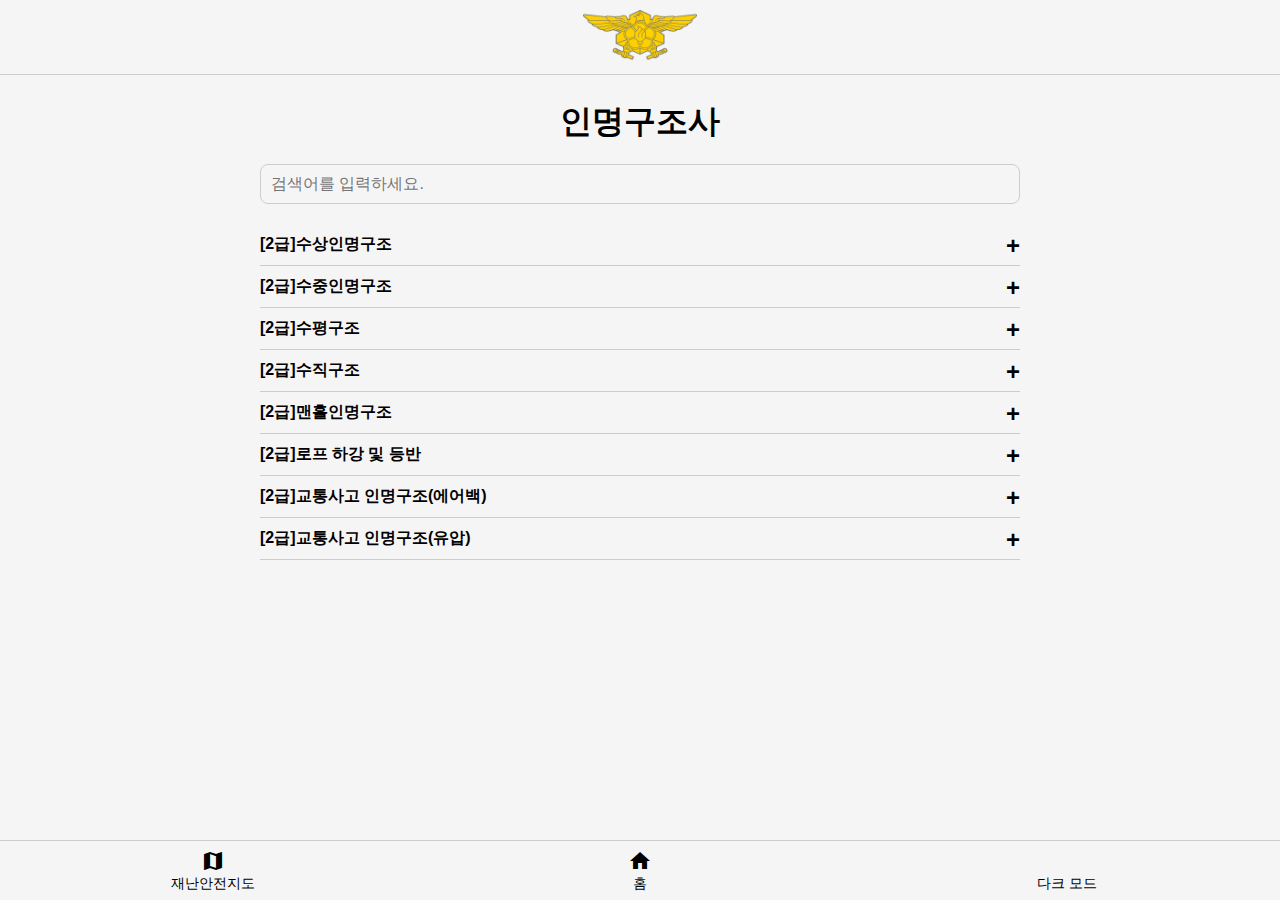
<file: ingu.html>
<!DOCTYPE html>
<html lang="ko">
<head>
  <meta charset="UTF-8" />
  <meta name="viewport" content="width=device-width, initial-scale=1.0" />
  <link rel="icon" href="logo.ico" type="image/x-icon">
  <link href="https://fonts.googleapis.com/icon?family=Material+Icons" rel="stylesheet">
  <title>인명구조사</title>
  <style>
    :root {
      --bg-color: #f5f5f5;
      --text-color: #000;
      --button-bg: linear-gradient(135deg, #ffa28b 0%, #ff7810 100%);
      --button-color: #fff;
      --button-hover: rgba(0,0,0,0.1);
    }

    body.dark {
      --bg-color: #1e1e1e;
      --text-color: #f5f5f5;
      --button-bg: linear-gradient(135deg, #6e6e6e 0%, #303030 100%);
      --button-color: #fff;
      --button-hover: rgba(255,255,255,0.1);
    }

    * { margin: 0; padding: 0; box-sizing: border-box; }

    body {
      font-family: 'Arial', sans-serif;
      margin: 0;
      padding-top: 80px; /* 상단 로고 공간 */
      background-color: var(--bg-color);
      color: var(--text-color);
      transition: background-color 0.3s ease, color 0.3s ease;
      min-height: 100vh;
      display: flex;
      flex-direction: column;
      align-items: center;
    }

    /* 상단 네비 */
    .logo-nav {
      position: fixed;
      top: 0;
      left: 0;
      width: 100%;
      background-color: var(--bg-color);
      display: flex;
      justify-content: center;
      padding: 10px 0;
      border-bottom: 1px solid #ccc;
      z-index: 1000;
    }
    .logo-nav img { height: 50px; cursor: pointer; }

    /* 페이지 컨텐츠 */
    .content {
      padding: 20px;
      max-width: 800px;
      width: 100%;
      flex: 1;
    }

    h1 { text-align: center; margin-bottom: 20px; }

    /* 검색창 */
    #qna-search {
      width: 100%;
      padding: 10px;
      margin-bottom: 20px;
      border-radius: 8px;
      border: 1px solid #ccc;
      font-size: 16px;
      background-color: var(--bg-color);
      color: var(--text-color);
    }

    /* 아코디언 */
    .qna-item {
      border-bottom: 1px solid #ccc;
      padding: 10px 0;
    }

    .question {
      cursor: pointer;
      font-weight: bold;
      position: relative;
      padding-right: 25px;
      user-select: none;
    }

    .question::after {
      content: '+';
      position: absolute;
      right: 0;
      top: 0;
      font-size: 24px;
      line-height: 1;
      transition: transform 0.3s ease;
    }

    .question.active::after {
      content: '-';
      transform: rotate(180deg);
    }

    .answer {
      margin-top: 10px;
      display: none;
      color: var(--text-color);
    }

    iframe {
      width: 100%;
      height: 315px;
      border: none;
    }

    /* 하단 네비 */
    .bottom-nav {
      position: fixed;
      bottom: 0;
      left: 0;
      width: 100%;
      height: 60px;
      background-color: var(--bg-color);
      border-top: 1px solid #ccc;
      display: flex;
      align-items: center;
      z-index: 1000;
    }

    .bottom-nav button,
    .bottom-nav a {
      flex: 1;
      display: flex;
      flex-direction: column;
      align-items: center;
      justify-content: center;
      text-align: center;
      color: var(--text-color);
      background: none;
      border: none;
      cursor: pointer;
      font-size: 14px;
      gap: 2px;
      transition: color 0.3s ease;
    }

    .bottom-nav button:hover,
    .bottom-nav a:hover { color: #888; }

    @media (max-width:600px) {
      .bottom-nav { height:50px; }
      .bottom-nav button,.bottom-nav a { font-size:12px; }
    }
  </style>
</head>
<body>

  <!-- 상단 로고 네비 -->
  <div class="logo-nav">
    <a href="index.html"><img src="logo.png" alt="로고 이미지" /></a>
  </div>

  <div class="content">
    <h1>인명구조사</h1>

    <!-- 검색창 -->
    <input type="text" id="qna-search" placeholder="검색어를 입력하세요.">

    <!-- 아코디언 Q&A -->
    <div class="qna-item">
      <div class="question">[2급]수상인명구조</div>
      <div class="answer">
        <iframe data-src="https://www.youtube.com/embed/SmZrk1Oqti0" allowfullscreen></iframe>
      </div>
    </div>

    <div class="qna-item">
      <div class="question">[2급]수중인명구조</div>
      <div class="answer">
        <iframe data-src="https://www.youtube.com/embed/iE0sbN3Ur7U" allowfullscreen></iframe>
      </div>
    </div>

    <div class="qna-item">
      <div class="question">[2급]수평구조</div>
      <div class="answer">
        <iframe data-src="https://www.youtube.com/embed/e_Aa8QzMwSs" allowfullscreen></iframe>
      </div>
    </div>

    <div class="qna-item">
      <div class="question">[2급]수직구조</div>
      <div class="answer">
        <iframe data-src="https://www.youtube.com/embed/Pg1p15IJbCo" allowfullscreen></iframe>
      </div>
    </div>

    <div class="qna-item">
      <div class="question">[2급]맨홀인명구조</div>
      <div class="answer">
        <iframe data-src="https://www.youtube.com/embed/a14fRURypTw" allowfullscreen></iframe>
      </div>
    </div>

    <div class="qna-item">
      <div class="question">[2급]로프 하강 및 등반</div>
      <div class="answer">
        <iframe data-src="https://www.youtube.com/embed/uRrsuFM6SbA" allowfullscreen></iframe>
      </div>
    </div>

    <div class="qna-item">
      <div class="question">[2급]교통사고 인명구조(에어백)</div>
      <div class="answer">
        <iframe data-src="https://www.youtube.com/embed/yOwMPBvle-g" allowfullscreen></iframe>
      </div>
    </div>

    <div class="qna-item">
      <div class="question">[2급]교통사고 인명구조(유압)</div>
      <div class="answer">
        <iframe data-src="https://www.youtube.com/embed/rpjlPtnS39I" allowfullscreen></iframe>
      </div>
    </div>
    
  </div>

  <!-- 하단 네비 -->
  <nav class="bottom-nav">
    <button onclick="window.open('https://maps.app.goo.gl/iFsXzUQsKgukNxLbA?g_st=com.nhncorp.m2app.ShareContentToBand', '_blank')">
      <span class="material-icons">map</span>재난안전지도
    </button>
    <button onclick="window.location.href='index.html'">
      <span class="material-icons">home</span>홈
    </button>
    <button onclick="toggleTheme()">
      <span class="material-icons" id="theme-icon">dark_mode</span>
      <span id="theme-label">다크 모드</span>
    </button>
  </nav>

  <script>
    // ===== 아코디언 기능 =====
    const questions = document.querySelectorAll('.question');
    questions.forEach(question => {
      question.addEventListener('click', () => {
        questions.forEach(q => {
          if (q !== question) {
            q.classList.remove('active');
            const answer = q.nextElementSibling;
            const iframe = answer.querySelector('iframe');
            if (iframe) iframe.src = '';
            answer.style.display = 'none';
          }
        });

        question.classList.toggle('active');
        const answer = question.nextElementSibling;
        if (answer.style.display === 'block') {
          const iframe = answer.querySelector('iframe');
          if (iframe) iframe.src = '';
          answer.style.display = 'none';
        } else {
          const iframe = answer.querySelector('iframe');
          if (iframe) iframe.src = iframe.getAttribute('data-src');
          answer.style.display = 'block';
        }
      });
    });

    // ===== 검색 기능 =====
    const searchInput = document.getElementById('qna-search');
    const qnaItems = document.querySelectorAll('.qna-item');
    searchInput.addEventListener('input', () => {
      const query = searchInput.value.toLowerCase();
      qnaItems.forEach(item => {
        const questionText = item.querySelector('.question').textContent.toLowerCase();
        if (questionText.includes(query)) {
          item.style.display = 'block';
        } else {
          item.style.display = 'none';
          const answer = item.querySelector('.answer');
          const iframe = answer.querySelector('iframe');
          if (iframe) iframe.src = '';
          item.querySelector('.question').classList.remove('active');
          answer.style.display = 'none';
        }
      });
    });

    // ===== 라이트/다크 모드 =====
    function toggleTheme() {
      const body = document.body;
      const icon = document.getElementById('theme-icon');
      const label = document.getElementById('theme-label');
      body.classList.toggle('dark');
      if (body.classList.contains('dark')) {
        icon.textContent = 'light_mode';
        label.textContent = '라이트 모드';
        localStorage.setItem('theme', 'dark');
      } else {
        icon.textContent = 'dark_mode';
        label.textContent = '다크 모드';
        localStorage.setItem('theme', 'light');
      }
    }

    window.addEventListener('DOMContentLoaded', () => {
      const savedTheme = localStorage.getItem('theme');
      if (savedTheme === 'dark') {
        document.body.classList.add('dark');
        document.getElementById('theme-icon').textContent = 'light_mode';
        document.getElementById('theme-label').textContent = '라이트 모드';
      }
    });
  </script>

</body>
</html>
</file>
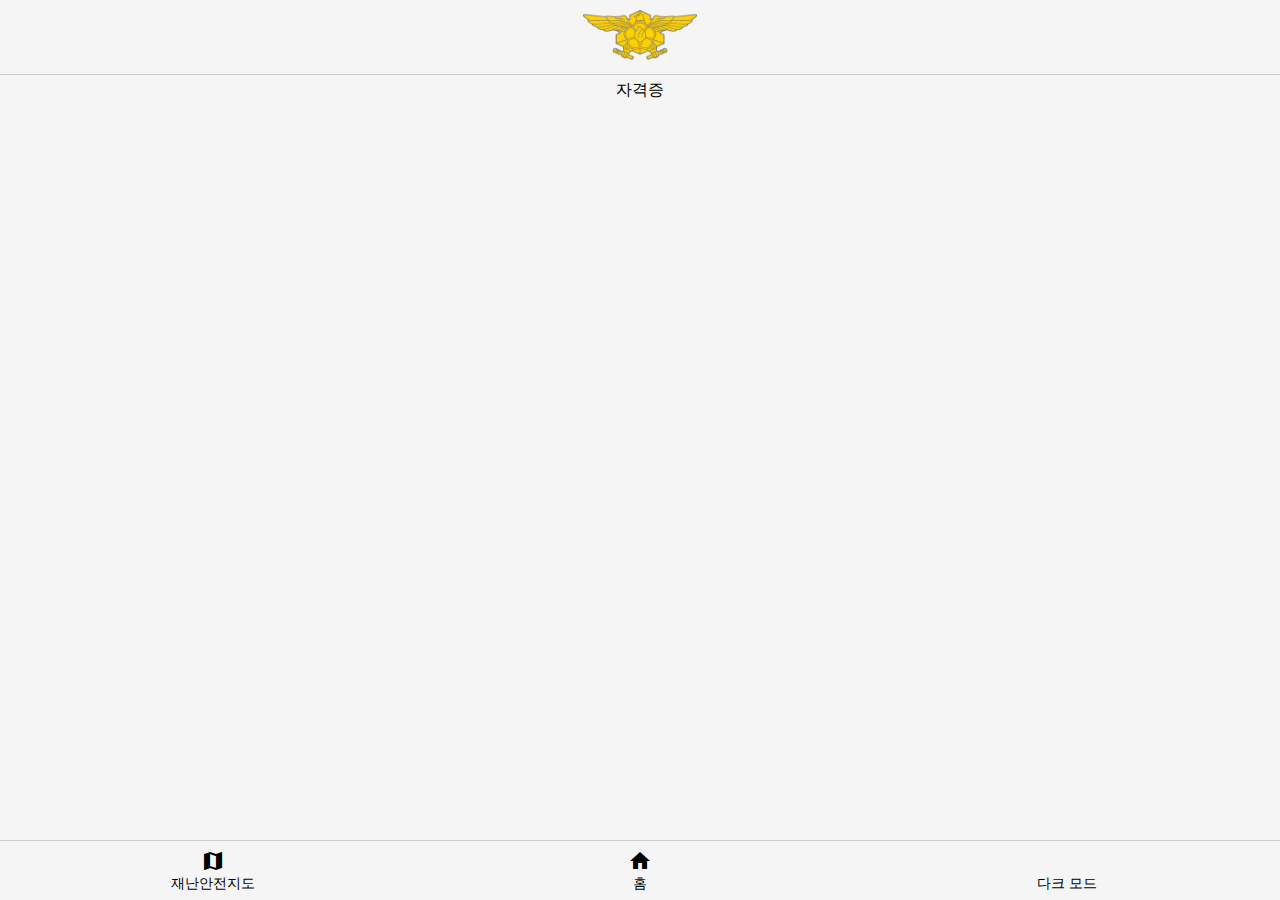
<file: lic.html>
<!DOCTYPE html>
<html lang="ko">
<head>
  <link rel="icon" href="logo.ico" type="image/x-icon">
  <link href="https://fonts.googleapis.com/icon?family=Material+Icons" rel="stylesheet">
  <meta charset="UTF-8" />
  <meta name="viewport" content="width=device-width, initial-scale=1.0" />
  <title>청주 구조지도</title>
  <link rel="stylesheet" href="style.css">
</head>
<body>

  <!-- 상단 로고 네비 -->
  <div class="logo-nav">
    <a href="index.html"><img src="logo.png" alt="로고 이미지" /></a>
  </div>

  <!-- 페이지 본문 -->

자격증
  <!-- 하단 네비게이션 바 -->
  <nav class="bottom-nav">
    <button onclick="window.open('https://maps.app.goo.gl/iFsXzUQsKgukNxLbA?g_st=com.nhncorp.m2app.ShareContentToBand', '_blank')">
      <span class="material-icons">map</span>재난안전지도
    </button>
    <button onclick="window.location.href='index.html'">
      <span class="material-icons">home</span>홈
    </button>
    <button onclick="toggleTheme()">
      <span class="material-icons" id="theme-icon">dark_mode</span>
      <span id="theme-label">다크 모드</span>
    </button>
  </nav>

  <script src="script.js"></script>
</body>
</html>
</file>
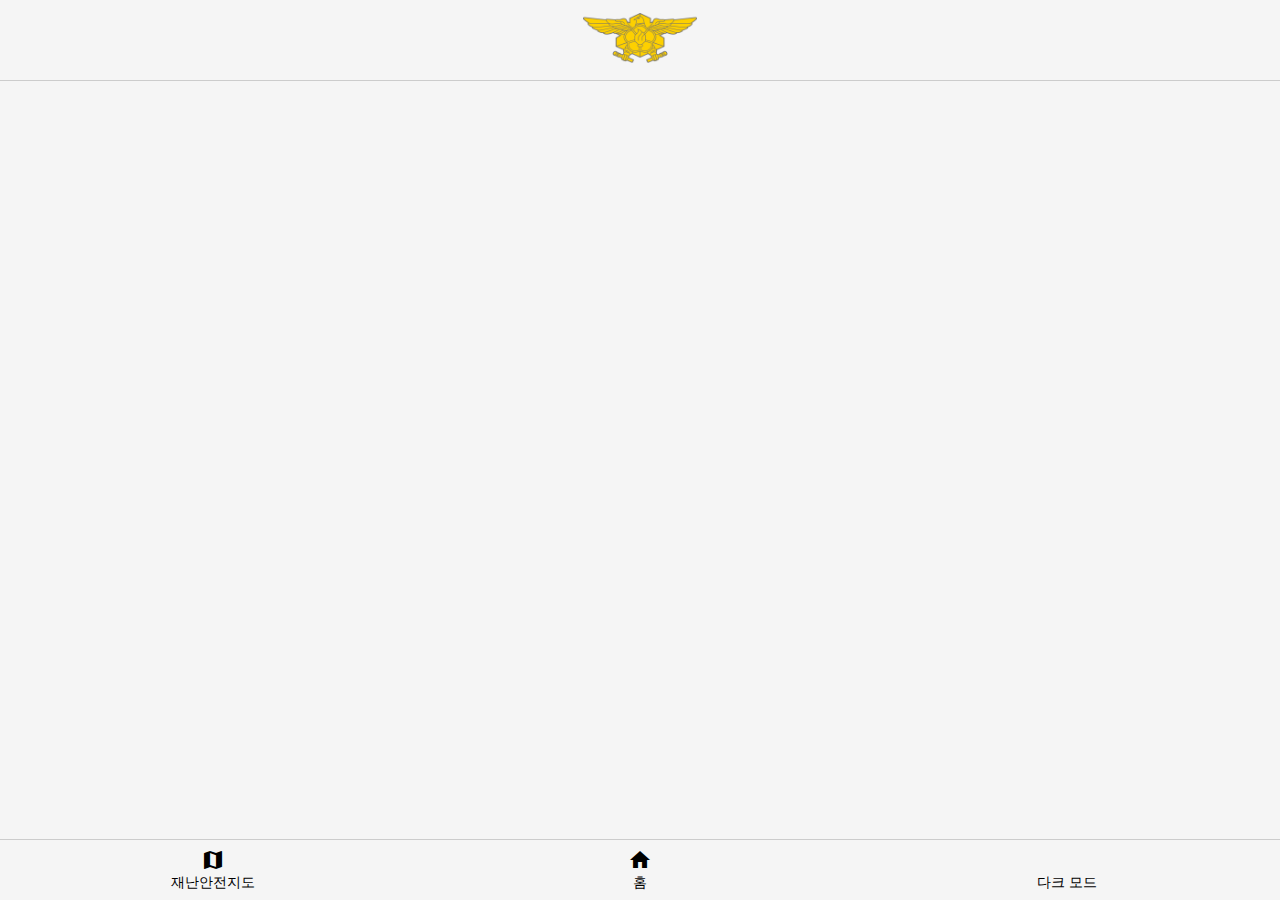
<file: map.html>
<!DOCTYPE html>
<html lang="ko">
<head>
  <meta charset="UTF-8" />
  <meta name="viewport" content="width=device-width, initial-scale=1.0" />
  <title>청주 구조지도</title>
  <link rel="icon" href="logo.ico" type="image/x-icon">
  <link href="https://fonts.googleapis.com/icon?family=Material+Icons" rel="stylesheet">
  <style>
    :root {
      --bg-color: #f5f5f5;
      --text-color: #000;
      --button-bg: linear-gradient(135deg, #ffa28b 0%, #ff7810 100%);
      --button-color: #fff;
      --button-hover: rgba(0,0,0,0.1);
    }
    body.dark {
      --bg-color: #1e1e1e;
      --text-color: #f5f5f5;
      --button-bg: linear-gradient(135deg, #6e6e6e 0%, #303030 100%);
      --button-color: #fff;
      --button-hover: rgba(255,255,255,0.1);
    }

    html, body {
      margin: 0;
      padding: 0;
      height: 100%;
      overflow: hidden; /* 스크롤 제거 */
      font-family: 'Arial', sans-serif;
      background-color: var(--bg-color);
      color: var(--text-color);
      transition: background-color 0.3s ease, color 0.3s ease;
    }

    .logo-nav {
      position: fixed;
      top: 0;
      left: 0;
      width: 100%;
      background-color: var(--bg-color);
      display: flex;
      justify-content: center;
      align-items: center;
      padding: 10px 0;
      border-bottom: 1px solid #ccc;
      z-index: 1000;
      height: 60px;
    }
    .logo-nav img { height: 50px; }

    iframe {
  position: absolute;
  top: 75px; /* 상단 로고 60px + 여백 15px */
  left: 0;
  width: 100%;
  height: calc(100% - 135px); /* 상단 75px + 하단 60px 제외 */
  border: 0;
}


    .bottom-nav {
      position: fixed;
      bottom: 0;
      left: 0;
      width: 100%;
      height: 60px;
      background-color: var(--bg-color);
      border-top: 1px solid #ccc;
      display: flex;
      align-items: center;
      z-index: 1000;
    }

    .bottom-nav button, .bottom-nav a {
      flex: 1;
      display: flex;
      flex-direction: column;
      align-items: center;
      justify-content: center;
      text-align: center;
      color: var(--text-color);
      background: none;
      border: none;
      cursor: pointer;
      font-size: 14px;
      gap: 2px;
    }

    .bottom-nav button:hover, .bottom-nav a:hover {
      color: #888;
    }

    @media (max-width:600px) {
      .bottom-nav { height:50px; }
      .bottom-nav button,.bottom-nav a { font-size:12px; }
    }
  </style>
</head>
<body>

  <!-- 지도 iframe -->
  <iframe src="https://www.google.com/maps/d/embed?mid=1uPbn89wpr53xFG4lmgN41oC70Lf6aL0"></iframe>

  <!-- 상단 로고 -->
  <div class="logo-nav">
    <a href="index.html"><img src="logo.png" alt="로고 이미지" /></a>
  </div>

  <!-- 하단 네비게이션 바 -->
  <nav class="bottom-nav">
    <button onclick="window.open('https://maps.app.goo.gl/iFsXzUQsKgukNxLbA?g_st=com.nhncorp.m2app.ShareContentToBand', '_blank')">
      <span class="material-icons">map</span>재난안전지도
    </button>
    <button onclick="window.location.href='index.html'">
      <span class="material-icons">home</span>홈
    </button>
    <button onclick="toggleTheme()">
      <span class="material-icons" id="theme-icon">dark_mode</span>
      <span id="theme-label">다크 모드</span>
    </button>
  </nav>

  <script>
    function toggleTheme() {
      const body = document.body;
      const icon = document.getElementById('theme-icon');
      const label = document.getElementById('theme-label');

      body.classList.toggle('dark');

      if (body.classList.contains('dark')) {
        icon.textContent = 'light_mode';
        label.textContent = '라이트 모드';
        localStorage.setItem('theme', 'dark');
      } else {
        icon.textContent = 'dark_mode';
        label.textContent = '다크 모드';
        localStorage.setItem('theme', 'light');
      }
    }

    // 페이지 로드시 저장된 테마 적용
    window.onload = () => {
      const savedTheme = localStorage.getItem('theme');
      const body = document.body;
      const icon = document.getElementById('theme-icon');
      const label = document.getElementById('theme-label');

      if (savedTheme === 'dark') {
        body.classList.add('dark');
        icon.textContent = 'light_mode';
        label.textContent = '라이트 모드';
      } else {
        body.classList.remove('dark');
        icon.textContent = 'dark_mode';
        label.textContent = '다크 모드';
      }
    };
  </script>

</body>
</html>
</file>
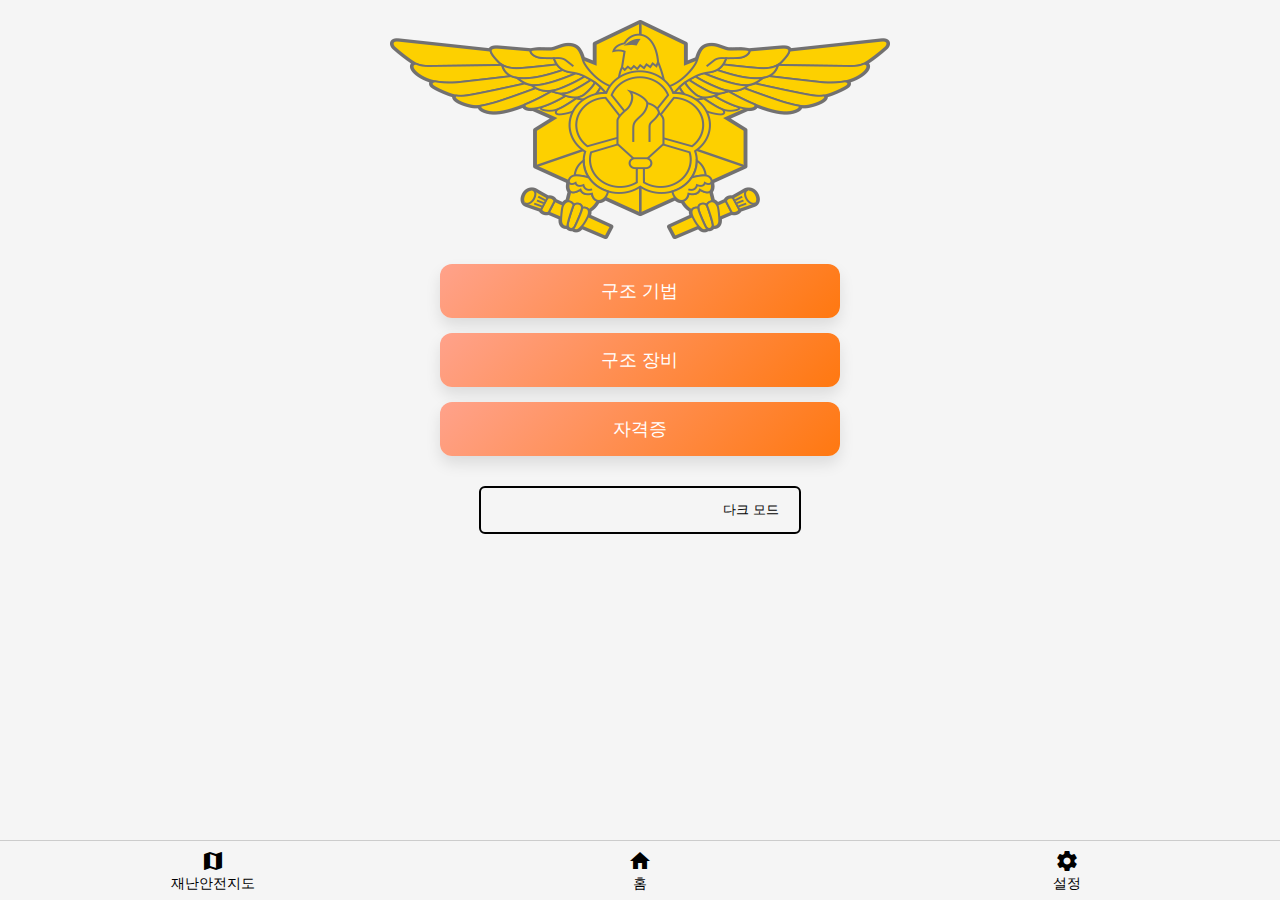
<file: new_main.html>
<!DOCTYPE html>
<html lang="ko">
<head>
  <link href="https://fonts.googleapis.com/icon?family=Material+Icons" rel="stylesheet">
  <meta charset="UTF-8" />
  <meta name="viewport" content="width=device-width, initial-scale=1.0" />
  <title>앱 스타일 웹 템플릿</title>
  <style>
    :root {
      --bg-color: #f5f5f5;
      --text-color: #000;
      --button-bg: linear-gradient(135deg, #ffa28b 0%, #ff7810 100%);
      --button-color: #fff;
      --button-hover: rgba(0, 0, 0, 0.1);
    }

    body.dark {
      --bg-color: #1e1e1e;
      --text-color: #f5f5f5;
      --button-bg: linear-gradient(135deg, #6e6e6e 0%, #303030 100%);
      --button-color: #fff;
      --button-hover: rgba(255, 255, 255, 0.1);
    }

    * { margin: 0; padding: 0; box-sizing: border-box; }

    body {
      font-family: 'Arial', sans-serif;
      background-color: var(--bg-color);
      color: var(--text-color);
      display: flex;
      flex-direction: column;
      align-items: center;
      padding: 20px;
      padding-bottom: 80px; /* 네비게이션 바 공간 확보 */
      min-height: 100vh;
      transition: background-color 0.3s ease, color 0.3s ease;
    }

    .logo-container img {
      width: 100%;
      max-width: 500px; 
      height: auto;
      object-fit: contain;
    }

    .button-group {
      display: flex;
      flex-direction: column;
      gap: 15px;
      width: 100%;
      max-width: 400px;
      margin-bottom: 30px;
      margin-top: 20px;
    }

    .custom-button {
      padding: 15px;
      font-size: 18px;
      background: var(--button-bg);
      color: var(--button-color);
      border: none;
      border-radius: 12px;
      cursor: pointer;
      transition: all 0.2s ease;
      box-shadow: 0 8px 15px rgba(0, 0, 0, 0.1);
      text-align: center;
      text-decoration: none;
      display: inline-block;
      user-select: none;
    }

    .custom-button:hover {
      transform: translateY(-3px);
      box-shadow: 0 12px 20px rgba(0, 0, 0, 0.15);
    }

    .custom-button:active {
      transform: scale(0.96);
      box-shadow: 0 4px 8px rgba(0, 0, 0, 0.2);
    }

    .theme-toggle {
      background: none;
      border: 2px solid var(--text-color);
      color: var(--text-color);
      padding: 10px 20px;
      border-radius: 6px;
      cursor: pointer;
      transition: all 0.3s ease;
      margin-bottom: 20px;
      user-select: none;
      display: flex;
      align-items: center;
      gap: 6px;
    }

    .theme-toggle:hover { background-color: var(--button-hover); }

    /* 지도 프레임 */
    #map-frame {
      display: none;
      width: 100%;
      max-width: 800px;
      margin: 20px auto;
    }

    #map-frame iframe {
      width: 100%;
      height: 480px;
      border: 0;
    }

    /* 하단 네비게이션 바 */
    .bottom-nav {
      position: fixed;
      bottom: 0;
      left: 0;
      width: 100%;
      height: 60px;
      background-color: var(--bg-color);
      border-top: 1px solid #ccc;
      display: flex;
      align-items: center;
      z-index: 1000;
    }

    .bottom-nav button,
    .bottom-nav a {
      flex: 1;
      display: flex;
      flex-direction: column;
      align-items: center;
      justify-content: center;
      text-align: center;
      color: var(--text-color);
      background: none;
      border: none;
      cursor: pointer;
      font-size: 14px;
      gap: 2px;
    }

    .bottom-nav button:hover,
    .bottom-nav a:hover { color: #888; }

    @media (max-width: 600px) {
      .custom-button { font-size: 16px; padding: 12px; }
      .theme-toggle { padding: 8px 16px; font-size: 14px; }
      .bottom-nav { height: 50px; }
      .bottom-nav button, .bottom-nav a { font-size: 12px; }
    }
  </style>
</head>
<body>

  <!-- 로고 이미지 -->
  <div class="logo-container">
    <img src="logo.png" alt="로고 이미지" />
  </div>

  <!-- 버튼 그룹 -->
  <div class="button-group">
    <button class="custom-button" onclick="handleClick('구조 기법')">구조 기법</button>
    <button class="custom-button" onclick="handleClick('구조 장비')">구조 장비</button>
    <button class="custom-button" onclick="handleClick('자격증')">자격증</button>
  </div>

  <!-- 지도 프레임 (초기 숨김) -->
  <div id="map-frame">
    <iframe src="https://www.google.com/maps/d/embed?mid=1aMJhctbNXOlKWIjxDY0IVTXpOHGAiBI&ehbc=2E312F"></iframe>
  </div>

  <!-- 테마 전환 버튼 -->
  <button class="theme-toggle" onclick="toggleTheme()">
    <span id="theme-icon" class="material-icons">dark_mode</span>
    <span id="theme-label">다크 모드</span>
  </button>

  <!-- 하단 네비게이션 바 -->
  <nav class="bottom-nav">
    <button onclick="window.open('https://maps.app.goo.gl/iFsXzUQsKgukNxLbA?g_st=com.nhncorp.m2app.ShareContentToBand', '_blank')">
      <span class="material-icons">map</span>재난안전지도
    </button>
    <button onclick="window.location.href='new_main.html'">
      <span class="material-icons">home</span>홈
    </button>
    <button onclick="alert('준비중입니다.')">
      <span class="material-icons">settings</span>설정
    </button>
  </nav>

  <script>
    function handleClick(name) {
      alert(`${name}이(가) 클릭되었습니다!`);
    }

    function toggleTheme() {
      const body = document.body;
      const icon = document.getElementById('theme-icon');
      const label = document.getElementById('theme-label');

      body.classList.toggle('dark');

      if (body.classList.contains('dark')) {
        icon.textContent = 'light_mode';
        label.textContent = '라이트 모드';
      } else {
        icon.textContent = 'dark_mode';
        label.textContent = '다크 모드';
      }
    }

    // 페이지 로드시 아이콘과 라벨 초기 설정
    window.onload = () => {
      const body = document.body;
      const icon = document.getElementById('theme-icon');
      const label = document.getElementById('theme-label');

      if (body.classList.contains('dark')) {
        icon.textContent = 'light_mode';
        label.textContent = '라이트 모드';
      } else {
        icon.textContent = 'dark_mode';
        label.textContent = '다크 모드';
      }
    };
  </script>

</body>
</html>
</file>
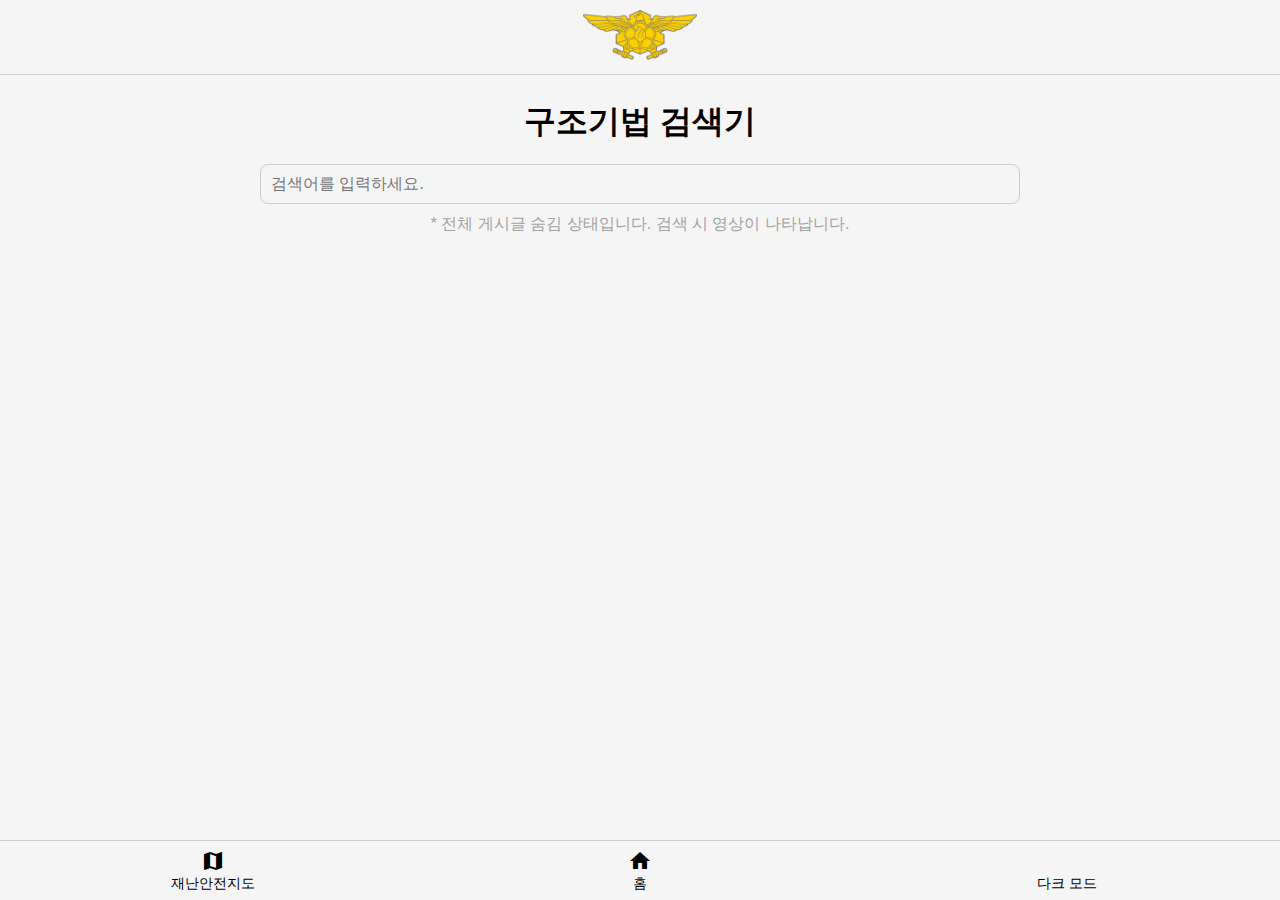
<file: tech.html>
<!DOCTYPE html>
<html lang="ko">
<head>
  <meta charset="UTF-8" />
  <meta name="viewport" content="width=device-width, initial-scale=1.0" />
  <link rel="icon" href="logo.ico" type="image/x-icon">
  <link href="https://fonts.googleapis.com/icon?family=Material+Icons" rel="stylesheet">
  <title>구조기법 검색기</title>
  <style>
    :root {
      --bg-color: #f5f5f5;
      --text-color: #000;
    }
    body.dark {
      --bg-color: #1e1e1e;
      --text-color: #f5f5f5;
    }
    * { margin:0; padding:0; box-sizing:border-box; }

    body {
      font-family: 'Arial', sans-serif;
      margin:0;
      padding-top:80px; /* 상단 로고 공간 */
      background-color: var(--bg-color);
      color: var(--text-color);
      min-height:100vh;
      display:flex;
      flex-direction:column;
      align-items:center;
      transition: background-color 0.3s, color 0.3s;
    }

    /* 상단 로고 */
    .logo-nav {
      position: fixed;
      top:0; left:0; width:100%;
      background-color: var(--bg-color);
      display:flex; justify-content:center;
      padding:10px 0;
      border-bottom:1px solid #ccc;
      z-index:1000;
    }
    .logo-nav img { height:50px; cursor:pointer; }

    /* 페이지 컨텐츠 */
    .content {
      padding:20px;
      width:90%;
      max-width:800px;
    }
    h1 { text-align:center; margin-bottom:20px; }

    /* 검색창 */
    #qna-search {
      width:100%;
      padding:10px;
      border-radius:8px;
      border:1px solid #ccc;
      font-size:16px;
      margin-bottom:10px;
      background-color: var(--bg-color);
      color: var(--text-color);
    }

    #guide-text {
      text-align:center; 
      color:gray; 
      opacity:0.7; 
      margin-bottom:20px;
    }

    /* 아코디언 */
    .qna-item {
      border-bottom:1px solid #ccc;
      padding:10px 0;
      display:none; /* 초기 숨김 */
    }
    .question {
      cursor:pointer;
      font-weight:bold;
      position:relative;
      padding-right:25px;
      user-select:none;
    }
    .question::after {
      content:'+';
      position:absolute;
      right:0; top:0;
      font-size:24px;
      transition: transform 0.3s ease;
    }
    .question.active::after {
      content:'-';
      transform: rotate(180deg);
    }
    .answer {
      margin-top:10px;
      display:none;
      color: var(--text-color);
    }
    iframe {
      width:100%;
      height:315px;
      border:none;
    }

    /* 하단 네비 */
    .bottom-nav {
      position: fixed;
      bottom:0; left:0; width:100%;
      height:60px;
      background-color: var(--bg-color);
      border-top:1px solid #ccc;
      display:flex;
      align-items:center;
      z-index:1000;
    }
    .bottom-nav button {
      flex:1;
      display:flex;
      flex-direction:column;
      align-items:center;
      justify-content:center;
      color: var(--text-color);
      background:none;
      border:none;
      cursor:pointer;
      font-size:14px;
      gap:2px;
    }
    .bottom-nav button:hover { color:#888; }

    @media(max-width:600px){
      .bottom-nav{height:50px;}
      .bottom-nav button{font-size:12px;}
    }
  </style>
</head>
<body>

  <!-- 상단 로고 -->
  <div class="logo-nav">
    <a href="index.html"><img src="logo.png" alt="로고"></a>
  </div>

  <div class="content">
    <h1>구조기법 검색기</h1>
    <input type="text" id="qna-search" placeholder="검색어를 입력하세요.">
    <p id="guide-text">
      * 전체 게시글 숨김 상태입니다. 검색 시 영상이 나타납니다.
    </p>

    <!-- Q&A 아코디언 -->
    <div class="qna-item">
      <div class="question">엘리베이터(승강기) 개방 방법</div>
      <div class="answer">
        <iframe data-src="https://www.youtube.com/embed/jHFtFNNoN7g" allowfullscreen></iframe>
      </div>
    </div>
    <div class="qna-item">
      <div class="question">교통사고 인명구조(터널링 기법)</div>
      <div class="answer">
        <iframe data-src="https://www.youtube.com/embed/bkWAfiRoqzk" allowfullscreen></iframe>
      </div>
    </div>
    <div class="qna-item">
      <div class="question">교통사고 인명구조(측면 전복)</div>
      <div class="answer">
        <iframe data-src="https://www.youtube.com/embed/3_y-fFYMHLA" allowfullscreen></iframe>
      </div>
    </div>
  </div>

  <!-- 하단 네비 -->
  <nav class="bottom-nav">
    <button onclick="window.open('https://maps.app.goo.gl/iFsXzUQsKgukNxLbA?g_st=com.nhncorp.m2app.ShareContentToBand', '_blank')">
      <span class="material-icons">map</span>재난안전지도
    </button>
    <button onclick="window.location.href='index.html'">
      <span class="material-icons">home</span>홈
    </button>
    <button onclick="toggleTheme()">
      <span class="material-icons" id="theme-icon">dark_mode</span>
      <span id="theme-label">다크 모드</span>
    </button>
  </nav>

  <script>
    // 아코디언 기능
    const questions = document.querySelectorAll('.question');
    questions.forEach(q=>{
      q.addEventListener('click',()=>{
        questions.forEach(item=>{
          if(item!==q){
            item.classList.remove('active');
            const ans=item.nextElementSibling;
            ans.style.display='none';
            const iframe=ans.querySelector('iframe');
            if(iframe) iframe.src='';
          }
        });
        q.classList.toggle('active');
        const answer=q.nextElementSibling;
        if(answer.style.display==='block'){
          answer.style.display='none';
          const iframe=answer.querySelector('iframe');
          if(iframe) iframe.src='';
        } else {
          answer.style.display='block';
          const iframe=answer.querySelector('iframe');
          if(iframe) iframe.src=iframe.getAttribute('data-src');
          // 영상이 열리면 안내문 숨기기
          document.getElementById('guide-text').style.display='none';
        }
      });
    });

    // 검색 기능
    const searchInput = document.getElementById('qna-search');
    const qnaItems = document.querySelectorAll('.qna-item');
    const guideText = document.getElementById('guide-text');

    searchInput.addEventListener('input', () => {
      const query = searchInput.value.toLowerCase();
      let hasResult = false;

      qnaItems.forEach(item => {
        const questionText = item.querySelector('.question').textContent.toLowerCase();
        if (questionText.includes(query) && query !== '') {
          item.style.display = 'block';
          hasResult = true;
        } else {
          item.style.display = 'none';
          const answer = item.querySelector('.answer');
          const iframe = answer.querySelector('iframe');
          if (iframe) iframe.src = '';
          item.querySelector('.question').classList.remove('active');
          answer.style.display = 'none';
        }
      });

      // 안내문 상태 전환
      if (query === '') {
        guideText.textContent = '* 전체 게시글 숨김 상태입니다. 검색 시 영상이 나타납니다.';
        guideText.style.display = 'block';
      } else if (!hasResult) {
        guideText.textContent = '* 일치하는 영상이 없습니다.';
        guideText.style.display = 'block';
      } else {
        guideText.style.display = 'none';
      }
    });

    // 라이트/다크 모드
    function toggleTheme(){
      const body=document.body;
      const icon=document.getElementById('theme-icon');
      const label=document.getElementById('theme-label');
      body.classList.toggle('dark');
      if(body.classList.contains('dark')){
        icon.textContent='light_mode';
        label.textContent='라이트 모드';
        localStorage.setItem('theme','dark');
      } else {
        icon.textContent='dark_mode';
        label.textContent='다크 모드';
        localStorage.setItem('theme','light');
      }
    }

    window.addEventListener('DOMContentLoaded',()=>{
      const savedTheme=localStorage.getItem('theme');
      if(savedTheme==='dark'){
        document.body.classList.add('dark');
        document.getElementById('theme-icon').textContent='light_mode';
        document.getElementById('theme-label').textContent='라이트 모드';
      }
    });
  </script>

</body>
</html>
</file>
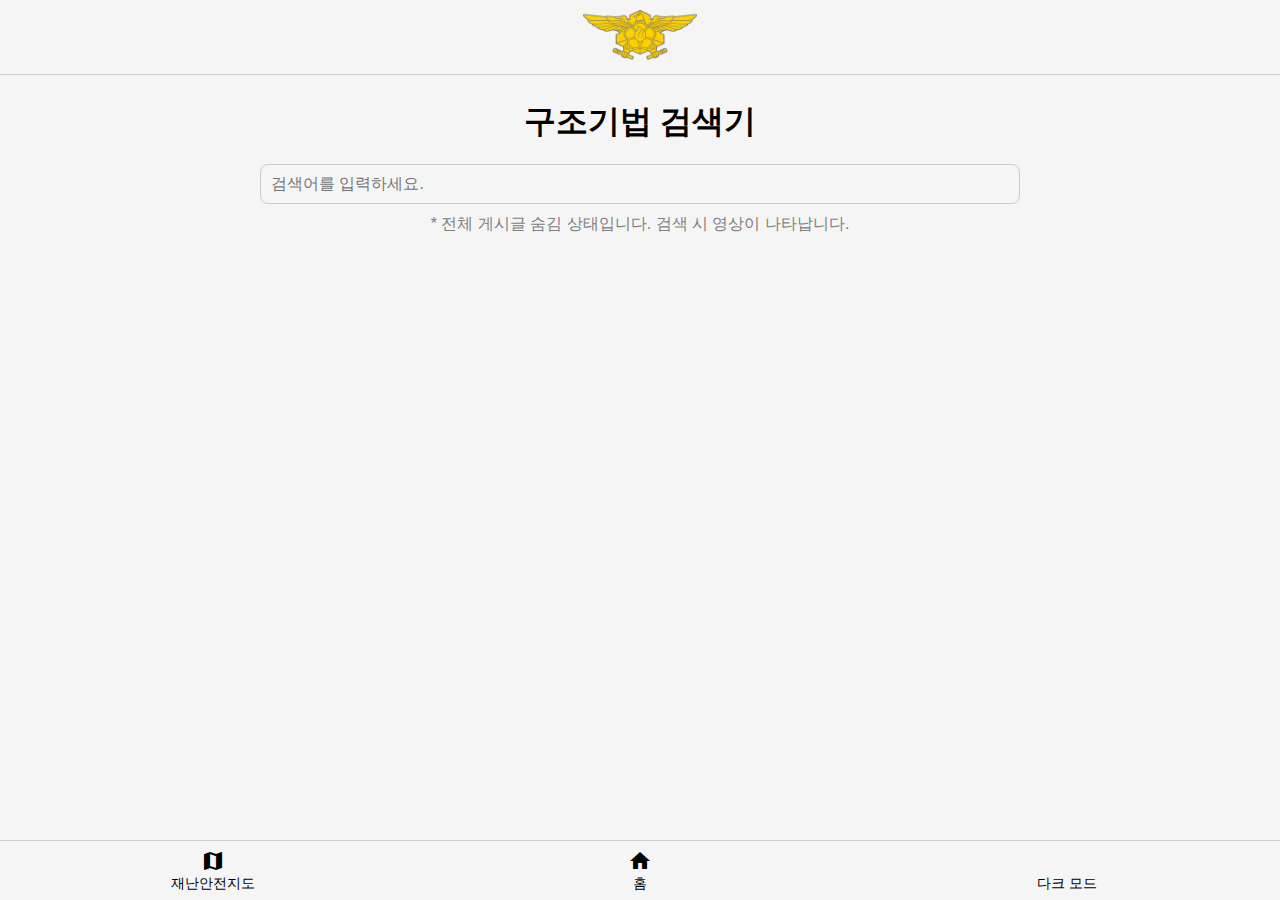
<file: tech1.html>
<!DOCTYPE html>
<html lang="ko">
<head>
  <meta charset="UTF-8" />
  <meta name="viewport" content="width=device-width, initial-scale=1.0" />
  <link rel="icon" href="logo.ico" type="image/x-icon">
  <link href="https://fonts.googleapis.com/icon?family=Material+Icons" rel="stylesheet">
  <title>구조기법</title>
  <style>
    :root {
      --bg-color: #f5f5f5;
      --text-color: #000;
    }
    body.dark {
      --bg-color: #1e1e1e;
      --text-color: #f5f5f5;
    }
    * { margin:0; padding:0; box-sizing:border-box; }

    body {
      font-family: 'Arial', sans-serif;
      margin:0;
      padding-top:80px; /* 상단 로고 공간 */
      background-color: var(--bg-color);
      color: var(--text-color);
      min-height:100vh;
      display:flex;
      flex-direction:column;
      align-items:center;
      transition: background-color 0.3s, color 0.3s;
    }

    /* 상단 로고 */
    .logo-nav {
      position: fixed;
      top:0; left:0; width:100%;
      background-color: var(--bg-color);
      display:flex; justify-content:center;
      padding:10px 0;
      border-bottom:1px solid #ccc;
      z-index:1000;
    }
    .logo-nav img { height:50px; cursor:pointer; }

    /* 페이지 컨텐츠 */
    .content {
      padding:20px;
      width:90%;
      max-width:800px;
    }
    h1 { text-align:center; margin-bottom:20px; }

    /* 검색창 */
    #qna-search {
      width:100%;
      padding:10px;
      border-radius:8px;
      border:1px solid #ccc;
      font-size:16px;
      margin-bottom:10px;
      background-color: var(--bg-color);
      color: var(--text-color);
    }

    #guide-text {
      text-align:center; 
      color:gray; 
      opacity:1; 
      margin-bottom:20px;
    }

    /* 아코디언 */
    .qna-item {
      border-bottom:1px solid #ccc;
      padding:10px 0;
      display:none; /* 초기 숨김 */
    }
    .question {
      cursor:pointer;
      font-weight:bold;
      position:relative;
      padding-right:25px;
      user-select:none;
    }
    .question::after {
      content:'+';
      position:absolute;
      right:0; top:0;
      font-size:24px;
      transition: transform 0.3s ease;
    }
    .question.active::after {
      content:'-';
      transform: rotate(180deg);
    }
    .answer {
      margin-top:10px;
      display:none;
      color: var(--text-color);
    }
    iframe {
      width:100%;
      height:315px;
      border:none;
    }

    /* 하단 네비 */
    .bottom-nav {
      position: fixed;
      bottom:0; left:0; width:100%;
      height:60px;
      background-color: var(--bg-color);
      border-top:1px solid #ccc;
      display:flex;
      align-items:center;
      z-index:1000;
    }
    .bottom-nav button {
      flex:1;
      display:flex;
      flex-direction:column;
      align-items:center;
      justify-content:center;
      color: var(--text-color);
      background:none;
      border:none;
      cursor:pointer;
      font-size:14px;
      gap:2px;
    }
    .bottom-nav button:hover { color:#888; }

    @media(max-width:600px){
      .bottom-nav{height:50px;}
      .bottom-nav button{font-size:12px;}
    }
  </style>
</head>
<body>

  <!-- 상단 로고 -->
  <div class="logo-nav">
    <a href="index.html"><img src="logo.png" alt="로고"></a>
  </div>

  <div class="content">
    <h1>구조기법 검색기</h1>
    <input type="text" id="qna-search" placeholder="검색어를 입력하세요.">
    <p id="guide-text">
      * 전체 게시글 숨김 상태입니다. 검색 시 영상이 나타납니다.
    </p>

    <!-- Q&A 아코디언 -->
    <div class="qna-item">
      <div class="question">엘리베이터(승강기) 개방 방법</div>
      <div class="answer">
        <iframe data-src="https://www.youtube.com/embed/jHFtFNNoN7g" allowfullscreen></iframe>
      </div>
    </div>

    <div class="qna-item">
      <div class="question">교통사고 인명구조(터널링 기법)</div>
      <div class="answer">
        <iframe data-src="https://www.youtube.com/embed/bkWAfiRoqzk" allowfullscreen></iframe>
      </div>
    </div>

    <div class="qna-item">
      <div class="question">교통사고 인명구조(폐차 활용)</div>
      <div class="answer">
        <iframe data-src="https://www.youtube.com/embed/QwTpPvEZFBk" allowfullscreen></iframe>
      </div>
    </div>

    <div class="qna-item">
      <div class="question">문개방 교육영상</div>
      <div class="answer">
        <iframe data-src="https://www.youtube.com/embed/VFAo9mZuDa0" allowfullscreen></iframe>
      </div>
    </div>

    <div class="qna-item">
      <div class="question">[RIT]고립대원 비상탈출</div>
      <div class="answer">
        <iframe data-src="https://www.youtube.com/embed/6KI6O7qm1b0" allowfullscreen></iframe>
      </div>
    </div>

    <div class="qna-item">
      <div class="question">[RIT]구조기법 #1</div>
      <div class="answer">
        <iframe data-src="https://www.youtube.com/embed/uFI8ugGukYU" allowfullscreen></iframe>
      </div>
    </div>

    <div class="qna-item">
      <div class="question">[RIT]구조기법 #2</div>
      <div class="answer">
        <iframe data-src="https://www.youtube.com/embed/ITi4acP-avk" allowfullscreen></iframe>
      </div>
    </div>

    <div class="qna-item">
      <div class="question">[로프액세스]리앵커</div>
      <div class="answer">
        <iframe data-src="https://www.youtube.com/embed/HyG1cF2awNQ" allowfullscreen></iframe>
      </div>
    </div>
    
    <div class="qna-item">
      <div class="question">교통사고 인명구조(측면 전복)</div>
      <div class="answer">
        <iframe data-src="https://www.youtube.com/embed/3_y-fFYMHLA" allowfullscreen></iframe>
      </div>
    </div>
  </div>

  <!-- 하단 네비 -->
  <nav class="bottom-nav">
    <button onclick="window.open('https://maps.app.goo.gl/iFsXzUQsKgukNxLbA?g_st=com.nhncorp.m2app.ShareContentToBand', '_blank')">
      <span class="material-icons">map</span>재난안전지도
    </button>
    <button onclick="window.location.href='index.html'">
      <span class="material-icons">home</span>홈
    </button>
    <button onclick="toggleTheme()">
      <span class="material-icons" id="theme-icon">dark_mode</span>
      <span id="theme-label">다크 모드</span>
    </button>
  </nav>

  <script>
    // 아코디언 기능
    const questions = document.querySelectorAll('.question');
    questions.forEach(q=>{
      q.addEventListener('click',()=>{
        questions.forEach(item=>{
          if(item!==q){
            item.classList.remove('active');
            const ans=item.nextElementSibling;
            ans.style.display='none';
            const iframe=ans.querySelector('iframe');
            if(iframe) iframe.src='';
          }
        });
        q.classList.toggle('active');
        const answer=q.nextElementSibling;
        if(answer.style.display==='block'){
          answer.style.display='none';
          const iframe=answer.querySelector('iframe');
          if(iframe) iframe.src='';
        } else {
          answer.style.display='block';
          const iframe=answer.querySelector('iframe');
          if(iframe) iframe.src=iframe.getAttribute('data-src');
          // 영상이 열리면 안내문 숨기기
          document.getElementById('guide-text').style.display='none';
        }
      });
    });

    // 검색 기능
    const searchInput = document.getElementById('qna-search');
    const qnaItems = document.querySelectorAll('.qna-item');
    const guideText = document.getElementById('guide-text');

    searchInput.addEventListener('input', () => {
      const query = searchInput.value.toLowerCase();
      let hasResult = false;

      qnaItems.forEach(item => {
        const questionText = item.querySelector('.question').textContent.toLowerCase();
        if (questionText.includes(query) && query !== '') {
          item.style.display = 'block';
          hasResult = true;
        } else {
          item.style.display = 'none';
          const answer = item.querySelector('.answer');
          const iframe = answer.querySelector('iframe');
          if (iframe) iframe.src = '';
          item.querySelector('.question').classList.remove('active');
          answer.style.display = 'none';
        }
      });

      // 안내문 상태 전환
      if (query === '') {
        guideText.textContent = '* 전체 게시글 숨김 상태입니다. 검색 시 영상이 나타납니다.';
        guideText.style.display = 'block';
      } else if (!hasResult) {
        guideText.textContent = '* 일치하는 영상이 없습니다.';
        guideText.style.display = 'block';
      } else {
        guideText.style.display = 'none';
      }
    });

    // 라이트/다크 모드
    function toggleTheme(){
      const body=document.body;
      const icon=document.getElementById('theme-icon');
      const label=document.getElementById('theme-label');
      body.classList.toggle('dark');
      if(body.classList.contains('dark')){
        icon.textContent='light_mode';
        label.textContent='라이트 모드';
        localStorage.setItem('theme','dark');
      } else {
        icon.textContent='dark_mode';
        label.textContent='다크 모드';
        localStorage.setItem('theme','light');
      }
    }

    window.addEventListener('DOMContentLoaded',()=>{
      const savedTheme=localStorage.getItem('theme');
      if(savedTheme==='dark'){
        document.body.classList.add('dark');
        document.getElementById('theme-icon').textContent='light_mode';
        document.getElementById('theme-label').textContent='라이트 모드';
      }
    });
  </script>

</body>
</html>
</file>
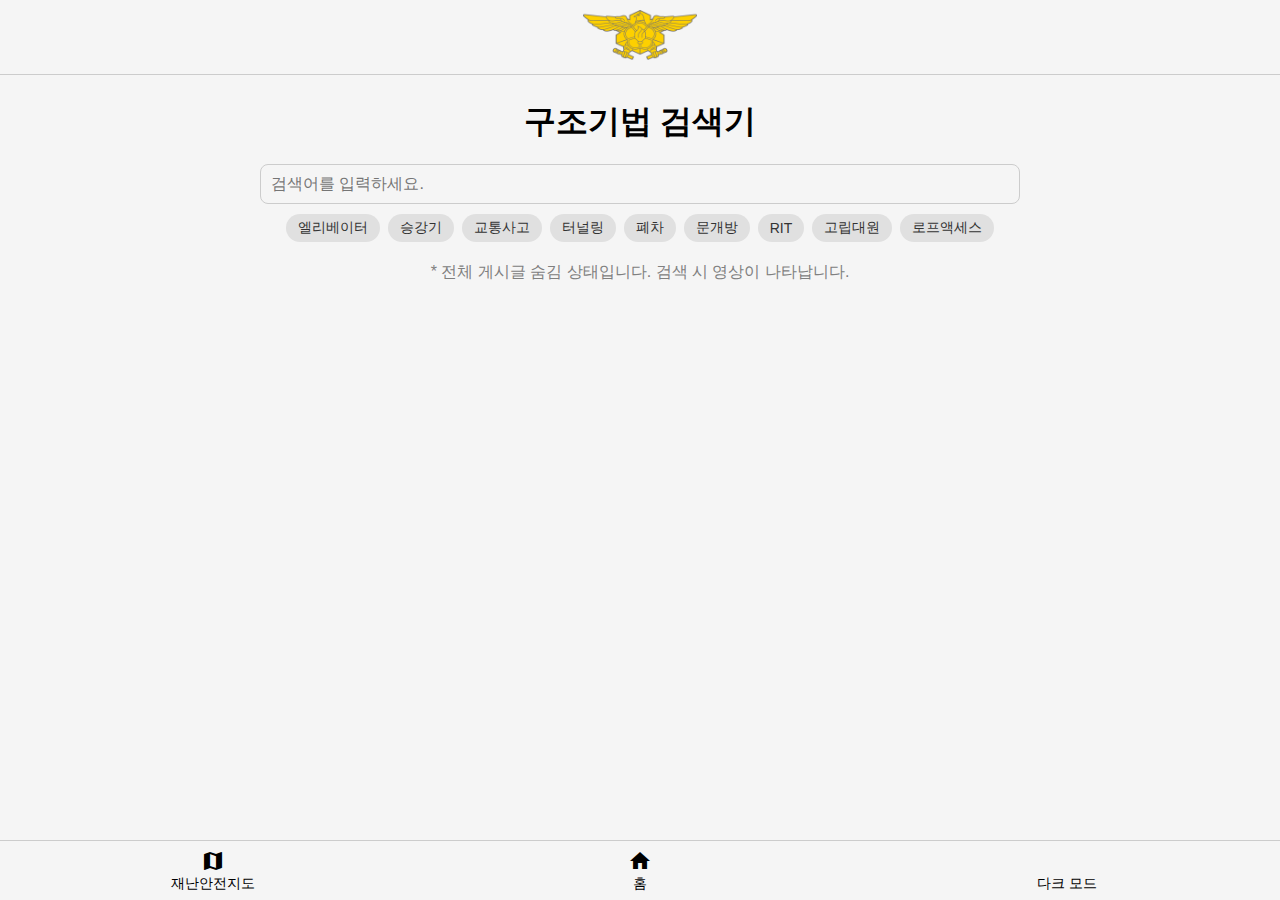
<file: test.html>
<!DOCTYPE html>
<html lang="ko">
<head>
  <meta charset="UTF-8" />
  <meta name="viewport" content="width=device-width, initial-scale=1.0" />
  <link rel="icon" href="logo.ico" type="image/x-icon">
  <link href="https://fonts.googleapis.com/icon?family=Material+Icons" rel="stylesheet">
  <title>구조기법</title>
  <style>
    :root {
      --bg-color: #f5f5f5;
      --text-color: #000;
    }
    body.dark {
      --bg-color: #1e1e1e;
      --text-color: #f5f5f5;
    }
    * { margin:0; padding:0; box-sizing:border-box; }

    body {
      font-family: 'Arial', sans-serif;
      margin:0;
      padding-top:80px; /* 상단 로고 공간 */
      background-color: var(--bg-color);
      color: var(--text-color);
      min-height:100vh;
      display:flex;
      flex-direction:column;
      align-items:center;
      transition: background-color 0.3s, color 0.3s;
    }

    /* 상단 로고 */
    .logo-nav {
      position: fixed;
      top:0; left:0; width:100%;
      background-color: var(--bg-color);
      display:flex; justify-content:center;
      padding:10px 0;
      border-bottom:1px solid #ccc;
      z-index:1000;
    }
    .logo-nav img { height:50px; cursor:pointer; }

    /* 페이지 컨텐츠 */
    .content {
      padding:20px;
      width:90%;
      max-width:800px;
    }
    h1 { text-align:center; margin-bottom:20px; }

    /* 검색창 */
    #qna-search {
      width:100%;
      padding:10px;
      border-radius:8px;
      border:1px solid #ccc;
      font-size:16px;
      margin-bottom:10px;
      background-color: var(--bg-color);
      color: var(--text-color);
    }
    
    /* 추천 키워드 컨테이너 (새로 추가됨) */
    #keyword-suggestions {
      display: flex; /* 버튼을 가로로 배열 */
      flex-wrap: wrap; /* 창 크기가 줄어들면 줄 바꿈 */
      gap: 8px; /* 버튼 사이 간격 */
      margin-bottom: 20px;
      justify-content: center; /* 가운데 정렬 */
    }

    /* 추천 키워드 버튼 스타일 (새로 추가됨) */
    .keyword-button {
      background-color: #e0e0e0; /* 밝은 배경색 */
      color: #333;
      border: none;
      border-radius: 20px;
      padding: 5px 12px;
      font-size: 14px;
      cursor: pointer;
      transition: background-color 0.2s;
    }

    .keyword-button:hover {
      background-color: #ccc;
    }

    /* 다크 모드 버튼 스타일 (새로 추가됨) */
    body.dark .keyword-button {
      background-color: #3a3a3a;
      color: #f5f5f5;
    }
    body.dark .keyword-button:hover {
      background-color: #555;
    }

    #guide-text {
      text-align:center; 
      color:gray; 
      opacity:1; 
      margin-bottom:20px;
    }

    /* 아코디언 */
    .qna-item {
      border-bottom:1px solid #ccc;
      padding:10px 0;
      display:none; /* 초기 숨김 */
    }
    .question {
      cursor:pointer;
      font-weight:bold;
      position:relative;
      padding-right:25px;
      user-select:none;
    }
    .question::after {
      content:'+';
      position:absolute;
      right:0; top:0;
      font-size:24px;
      transition: transform 0.3s ease;
    }
    .question.active::after {
      content:'-';
      transform: rotate(180deg);
    }
    .answer {
      margin-top:10px;
      display:none;
      color: var(--text-color);
    }
    iframe {
      width:100%;
      height:315px;
      border:none;
    }

    /* 하단 네비 */
    .bottom-nav {
      position: fixed;
      bottom:0; left:0; width:100%;
      height:60px;
      background-color: var(--bg-color);
      border-top:1px solid #ccc;
      display:flex;
      align-items:center;
      z-index:1000;
    }
    .bottom-nav button {
      flex:1;
      display:flex;
      flex-direction:column;
      align-items:center;
      justify-content:center;
      color: var(--text-color);
      background:none;
      border:none;
      cursor:pointer;
      font-size:14px;
      gap:2px;
    }
    .bottom-nav button:hover { color:#888; }

    @media(max-width:600px){
      .bottom-nav{height:50px;}
      .bottom-nav button{font-size:12px;}
    }
  </style>
</head>
<body>

  <div class="logo-nav">
    <a href="index.html"><img src="logo.png" alt="로고"></a>
  </div>

  <div class="content">
    <h1>구조기법 검색기</h1>
    <input type="text" id="qna-search" placeholder="검색어를 입력하세요.">
    
    <div id="keyword-suggestions">
      </div>
    
    <p id="guide-text">
      * 전체 게시글 숨김 상태입니다. 검색 시 영상이 나타납니다.
    </p>

    <div class="qna-item">
      <div class="question">엘리베이터(승강기) 개방 방법</div>
      <div class="answer">
        <iframe data-src="https://www.youtube.com/embed/jHFtFNNoN7g" allowfullscreen></iframe>
      </div>
    </div>

    <div class="qna-item">
      <div class="question">교통사고 인명구조(터널링 기법)</div>
      <div class="answer">
        <iframe data-src="https://www.youtube.com/embed/bkWAfiRoqzk" allowfullscreen></iframe>
      </div>
    </div>

    <div class="qna-item">
      <div class="question">교통사고 인명구조(폐차 활용)</div>
      <div class="answer">
        <iframe data-src="https://www.youtube.com/embed/QwTpPvEZFBk" allowfullscreen></iframe>
      </div>
    </div>

    <div class="qna-item">
      <div class="question">문개방 교육영상</div>
      <div class="answer">
        <iframe data-src="https://www.youtube.com/embed/VFAo9mZuDa0" allowfullscreen></iframe>
      </div>
    </div>

    <div class="qna-item">
      <div class="question">[RIT]고립대원 비상탈출</div>
      <div class="answer">
        <iframe data-src="https://www.youtube.com/embed/6KI6O7qm1b0" allowfullscreen></iframe>
      </div>
    </div>

    <div class="qna-item">
      <div class="question">[RIT]구조기법 #1</div>
      <div class="answer">
        <iframe data-src="https://www.youtube.com/embed/uFI8ugGukYU" allowfullscreen></iframe>
      </div>
    </div>

    <div class="qna-item">
      <div class="question">[RIT]구조기법 #2</div>
      <div class="answer">
        <iframe data-src="https://www.youtube.com/embed/ITi4acP-avk" allowfullscreen></iframe>
      </div>
    </div>

    <div class="qna-item">
      <div class="question">[로프액세스]리앵커</div>
      <div class="answer">
        <iframe data-src="https://www.youtube.com/embed/HyG1cF2awNQ" allowfullscreen></iframe>
      </div>
    </div>
    
    <div class="qna-item">
      <div class="question">교통사고 인명구조(측면 전복)</div>
      <div class="answer">
        <iframe data-src="https://www.youtube.com/embed/3_y-fFYMHLA" allowfullscreen></iframe>
      </div>
    </div>
  </div>

  <nav class="bottom-nav">
    <button onclick="window.open('https://maps.app.goo.gl/iFsXzUQsKgukNxLbA?g_st=com.nhncorp.m2app.ShareContentToBand', '_blank')">
      <span class="material-icons">map</span>재난안전지도
    </button>
    <button onclick="window.location.href='index.html'">
      <span class="material-icons">home</span>홈
    </button>
    <button onclick="toggleTheme()">
      <span class="material-icons" id="theme-icon">dark_mode</span>
      <span id="theme-label">다크 모드</span>
    </button>
  </nav>

  <script>
    // --- 데이터 정의 (추가된 부분) ---
    const SUGGESTED_KEYWORDS = [
      "엘리베이터",
      "승강기",
      "교통사고",
      "터널링",
      "폐차",
      "문개방",
      "RIT",
      "고립대원",
      "로프액세스"
    ];

    // --- DOM 요소 정의 ---
    const questions = document.querySelectorAll('.question');
    const searchInput = document.getElementById('qna-search');
    const qnaItems = document.querySelectorAll('.qna-item');
    const guideText = document.getElementById('guide-text');
    const keywordContainer = document.getElementById('keyword-suggestions');


    // --- 헬퍼 함수: 검색 로직 실행 (수정된 부분) ---
    function triggerSearch() {
      const query = searchInput.value.toLowerCase();
      let hasResult = false;

      qnaItems.forEach(item => {
        const questionText = item.querySelector('.question').textContent.toLowerCase();
        
        // 검색 결과 표시/숨김 로직
        if (questionText.includes(query) && query !== '') {
          item.style.display = 'block';
          hasResult = true;
        } else {
          item.style.display = 'none';
          // 비활성화 및 영상 언로드
          const answer = item.querySelector('.answer');
          const iframe = answer.querySelector('iframe');
          if (iframe) iframe.src = '';
          item.querySelector('.question').classList.remove('active');
          answer.style.display = 'none';
        }
      });

      // 안내문 상태 전환 로직
      if (query === '') {
        guideText.textContent = '* 전체 게시글 숨김 상태입니다. 검색 시 영상이 나타납니다.';
        guideText.style.display = 'block';
        // 검색창이 비면 다시 키워드 버튼 렌더링
        renderKeywordButtons(); 
      } else if (!hasResult) {
        guideText.textContent = '* 일치하는 영상이 없습니다.';
        guideText.style.display = 'block';
        keywordContainer.innerHTML = ''; // 검색 중에는 키워드 숨김
      } else {
        guideText.style.display = 'none';
        keywordContainer.innerHTML = ''; // 검색 결과가 있을 때도 키워드 숨김
      }
    }


    // --- 키워드 버튼 생성 및 이벤트 리스너 함수 (새로 추가된 부분) ---
    function renderKeywordButtons() {
      keywordContainer.innerHTML = ''; // 기존 버튼 모두 제거
      
      // 검색창이 비어있을 때만 키워드 표시
      if (searchInput.value.trim() === '') {
        SUGGESTED_KEYWORDS.forEach(keyword => {
          const button = document.createElement('button');
          button.className = 'keyword-button';
          button.textContent = keyword;
          button.addEventListener('click', () => {
            // 버튼 클릭 시 검색창에 키워드 입력
            searchInput.value = keyword;
            // 검색 이벤트 강제 실행 (검색 로직 실행)
            triggerSearch();
            searchInput.focus(); // 검색창에 포커스
          });
          keywordContainer.appendChild(button);
        });
      }
    }


    // --- 아코디언 기능 (기존 로직) ---
    questions.forEach(q=>{
      q.addEventListener('click',()=>{
        questions.forEach(item=>{
          if(item!==q){
            item.classList.remove('active');
            const ans=item.nextElementSibling;
            ans.style.display='none';
            const iframe=ans.querySelector('iframe');
            if(iframe) iframe.src='';
          }
        });
        q.classList.toggle('active');
        const answer=q.nextElementSibling;
        if(answer.style.display==='block'){
          answer.style.display='none';
          const iframe=answer.querySelector('iframe');
          if(iframe) iframe.src='';
        } else {
          answer.style.display='block';
          const iframe=answer.querySelector('iframe');
          if(iframe) iframe.src=iframe.getAttribute('data-src');
          // 영상이 열리면 안내문 숨기기
          document.getElementById('guide-text').style.display='none';
          keywordContainer.innerHTML = ''; // 아코디언이 열리면 키워드 숨김
        }
      });
    });

    // --- 검색 기능 이벤트 리스너 (수정된 부분) ---
    // 기존의 익명 함수를 triggerSearch 함수 호출로 변경
    searchInput.addEventListener('input', triggerSearch);


    // --- 라이트/다크 모드 및 초기 로딩 (기존 로직 + 키워드 초기 렌더링 추가) ---
    function toggleTheme(){
      const body=document.body;
      const icon=document.getElementById('theme-icon');
      const label=document.getElementById('theme-label');
      body.classList.toggle('dark');
      if(body.classList.contains('dark')){
        icon.textContent='light_mode';
        label.textContent='라이트 모드';
        localStorage.setItem('theme','dark');
      } else {
        icon.textContent='dark_mode';
        label.textContent='다크 모드';
        localStorage.setItem('theme','light');
      }
    }

    window.addEventListener('DOMContentLoaded',()=>{
      // 페이지 로드 시 키워드 버튼을 초기 렌더링
      renderKeywordButtons(); 
      
      const savedTheme=localStorage.getItem('theme');
      if(savedTheme==='dark'){
        document.body.classList.add('dark');
        document.getElementById('theme-icon').textContent='light_mode';
        document.getElementById('theme-label').textContent='라이트 모드';
      }
    });
  </script>

</body>
</html>
</file>
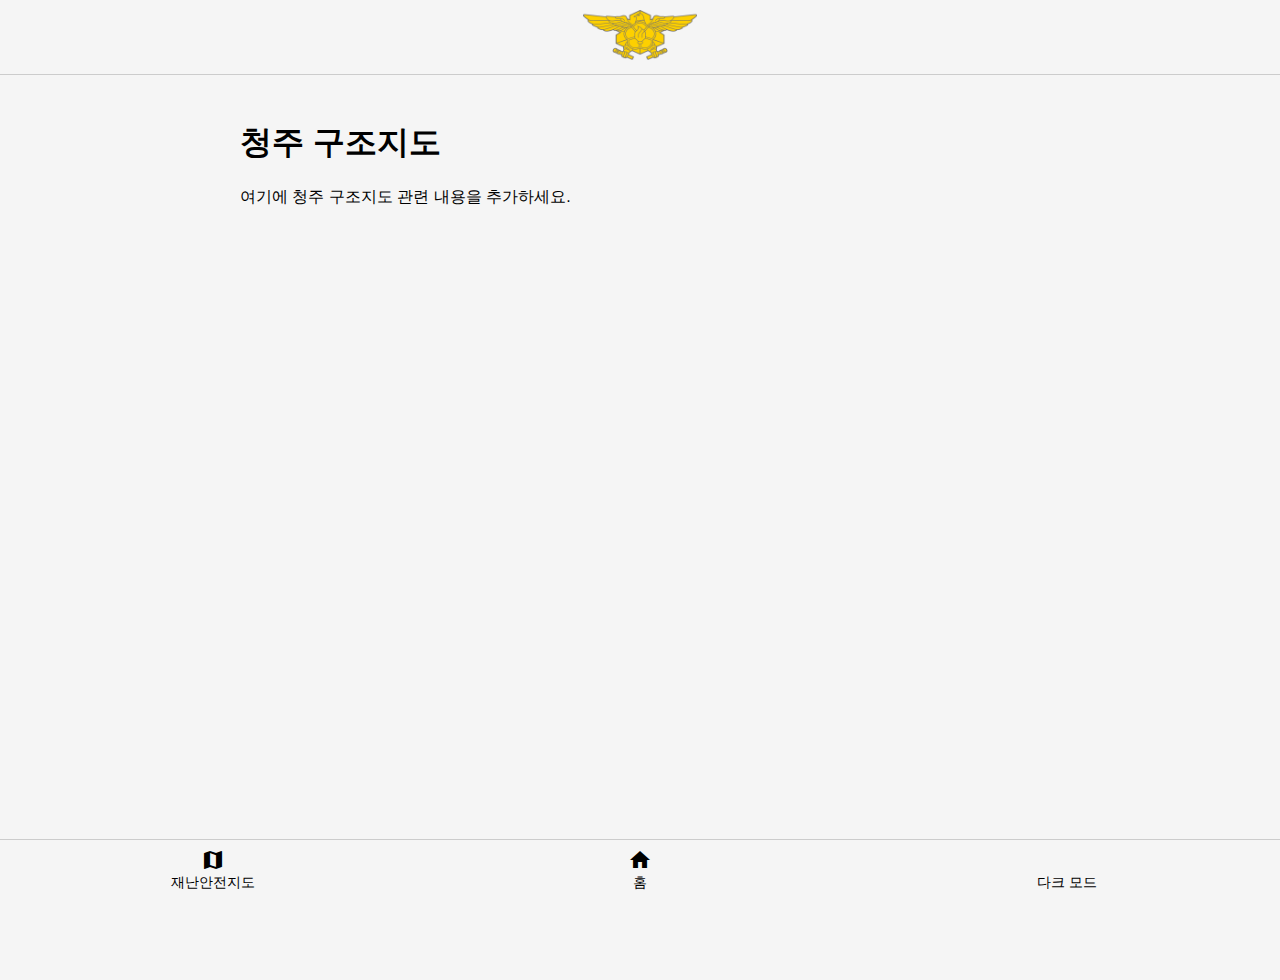
<file: vehi.html>
<!DOCTYPE html>
<html lang="ko">
<head>
  <link rel="icon" href="logo.ico" type="image/x-icon">
  <link href="https://fonts.googleapis.com/icon?family=Material+Icons" rel="stylesheet">
  <meta charset="UTF-8" />
  <meta name="viewport" content="width=device-width, initial-scale=1.0" />
  <title>청주 구조지도</title>
  <style>
    :root {
      --bg-color: #f5f5f5;
      --text-color: #000;
      --button-bg: linear-gradient(135deg, #ffa28b 0%, #ff7810 100%);
      --button-color: #fff;
      --button-hover: rgba(0,0,0,0.1);
    }
    body.dark {
      --bg-color: #1e1e1e;
      --text-color: #f5f5f5;
      --button-bg: linear-gradient(135deg, #6e6e6e 0%, #303030 100%);
      --button-color: #fff;
      --button-hover: rgba(255,255,255,0.1);
    }

    body {
      font-family: 'Arial', sans-serif;
      margin: 0;
      padding-top: 80px; /* 상단 로고 공간 */
      background-color: var(--bg-color);
      color: var(--text-color);
      transition: background-color 0.3s ease, color 0.3s ease;
      min-height: 100vh;
      display: flex;
      flex-direction: column;
      align-items: center;
    }

    .logo-nav {
      position: fixed;
      top: 0;
      left: 0;
      width: 100%;
      background-color: var(--bg-color);
      display: flex;
      justify-content: center;
      padding: 10px 0;
      border-bottom: 1px solid #ccc;
      z-index: 1000;
    }
    .logo-nav img { height: 50px; }

    .content {
      padding: 20px;
      max-width: 800px;
      width: 100%;
      margin: 0 auto;
      flex: 1;
    }

    /* 하단 네비게이션 바 */
    .bottom-nav {
      position: fixed;
      bottom: 0;
      left: 0;
      width: 100%;
      height: 60px;
      background-color: var(--bg-color);
      border-top: 1px solid #ccc;
      display: flex;
      align-items: center;
      z-index: 1000;
    }

    .bottom-nav button,
    .bottom-nav a {
      flex: 1;
      display: flex;
      flex-direction: column;
      align-items: center;
      justify-content: center;
      text-align: center;
      color: var(--text-color);
      background: none;
      border: none;
      cursor: pointer;
      font-size: 14px;
      gap: 2px;
    }

    .bottom-nav button:hover,
    .bottom-nav a:hover { color: #888; }

    @media (max-width:600px) {
      .bottom-nav { height:50px; }
      .bottom-nav button,.bottom-nav a { font-size:12px; }
    }
  </style>
</head>
<body>

  <!-- 상단 로고 네비 -->
  <div class="logo-nav">
    <a href="index.html"><img src="logo.png" alt="로고 이미지" /></a>
  </div>

  <!-- 페이지 본문 -->
  <div class="content">
    <h1>청주 구조지도</h1>
    <p>여기에 청주 구조지도 관련 내용을 추가하세요.</p>
  </div>

  <!-- 하단 네비게이션 바 -->
  <nav class="bottom-nav">
    <button onclick="window.open('https://maps.app.goo.gl/iFsXzUQsKgukNxLbA?g_st=com.nhncorp.m2app.ShareContentToBand', '_blank')">
      <span class="material-icons">map</span>재난안전지도
    </button>
    <button onclick="window.location.href='index.html'">
      <span class="material-icons">home</span>홈
    </button>
    <button onclick="toggleTheme()">
      <span class="material-icons" id="theme-icon">dark_mode</span>
      <span id="theme-label">다크 모드</span>
    </button>
  </nav>

  <script>
    function toggleTheme() {
      const body = document.body;
      const icon = document.getElementById('theme-icon');
      const label = document.getElementById('theme-label');

      body.classList.toggle('dark');

      if (body.classList.contains('dark')) {
        icon.textContent = 'light_mode';
        label.textContent = '라이트 모드';
        localStorage.setItem('theme', 'dark');
      } else {
        icon.textContent = 'dark_mode';
        label.textContent = '다크 모드';
        localStorage.setItem('theme', 'light');
      }
    }

    // 페이지 로드시 저장된 테마 적용
    window.onload = () => {
      const savedTheme = localStorage.getItem('theme');
      const body = document.body;
      const icon = document.getElementById('theme-icon');
      const label = document.getElementById('theme-label');

      if (savedTheme === 'dark') {
        body.classList.add('dark');
        icon.textContent = 'light_mode';
        label.textContent = '라이트 모드';
      } else {
        body.classList.remove('dark');
        icon.textContent = 'dark_mode';
        label.textContent = '다크 모드';
      }
    };
  </script>

</body>
</html>
</file>
<file: style.css>
:root {
  --bg-color: #f5f5f5;
  --text-color: #000;
  --button-bg: linear-gradient(135deg, #ffa28b 0%, #ff7810 100%);
  --button-color: #fff;
  --button-hover: rgba(0,0,0,0.1);
}

body.dark {
  --bg-color: #1e1e1e;
  --text-color: #f5f5f5;
  --button-bg: linear-gradient(135deg, #6e6e6e 0%, #303030 100%);
  --button-color: #fff;
  --button-hover: rgba(255,255,255,0.1);
}

* { margin: 0; padding: 0; box-sizing: border-box; }

body {
  font-family: 'Arial', sans-serif;
  margin: 0;
  padding-top: 80px; /* 상단 로고 공간 */
  background-color: var(--bg-color);
  color: var(--text-color);
  transition: background-color 0.3s ease, color 0.3s ease;
  min-height: 100vh;
  display: flex;
  flex-direction: column;
  align-items: center;
}

.logo-nav {
  position: fixed;
  top: 0;
  left: 0;
  width: 100%;
  background-color: var(--bg-color);
  display: flex;
  justify-content: center;
  padding: 10px 0;
  border-bottom: 1px solid #ccc;
  z-index: 1000;
}
.logo-nav img { height: 50px; cursor: pointer; }

.content {
  padding: 20px;
  max-width: 800px;
  width: 100%;
  margin: 0 auto;
  flex: 1;
}

.bottom-nav {
  position: fixed;
  bottom: 0;
  left: 0;
  width: 100%;
  height: 60px;
  background-color: var(--bg-color);
  border-top: 1px solid #ccc;
  display: flex;
  align-items: center;
  z-index: 1000;
}

.bottom-nav button,
.bottom-nav a {
  flex: 1;
  display: flex;
  flex-direction: column;
  align-items: center;
  justify-content: center;
  text-align: center;
  color: var(--text-color);
  background: none;
  border: none;
  cursor: pointer;
  font-size: 14px;
  gap: 2px;
}

.bottom-nav button:hover,
.bottom-nav a:hover { color: #888; }

@media (max-width:600px) {
  .bottom-nav { height:50px; }
  .bottom-nav button,.bottom-nav a { font-size:12px; }
}

.menu-grid {
  display: grid;
  grid-template-columns: repeat(3, 1fr); /* 3열 */
  grid-template-rows: repeat(2, auto);  /* 2행 */
  gap: 10px;
  width: 100%;
  padding: 0 10px;
  margin-bottom: 0;
}

.menu-btn span.material-icons {
  vertical-align: middle;
  margin-right: 6px;
  font-size: 18px; /* 버튼 글씨 크기에 맞춰 조절 */
}

/* 오버레이 메뉴 */
.menu-overlay {
  display: none;
  position: fixed;
  top: 0; left: 0;
  width: 100%; height: 100%;
  background: rgba(0,0,0,0.6);
  z-index: 2000;
  justify-content: center;
  align-items: center;
}

.menu-content {
  background: var(--bg-color);
  color: var(--text-color);
  width: 80%;
  max-width: 320px;
  border-radius: 12px;
  padding: 20px;
  box-shadow: 0 8px 20px rgba(0,0,0,0.3);
  position: relative;
  text-align: left;
}

.menu-content h2 {
  margin-bottom: 10px;
  border-bottom: 1px solid #ccc;
  padding-bottom: 6px;
}

.menu-content ul {
  list-style: none;
  margin: 0;
  padding: 0;
}

.menu-content li {
  margin: 12px 0;
}

.menu-content a {
  color: var(--text-color);
  text-decoration: none;
  font-size: 16px;
}

.menu-content a:hover {
  color: #ff7810;
}

.close-btn {
  position: absolute;
  top: 10px;
  right: 10px;
  background: none;
  border: none;
  color: var(--text-color);
  font-size: 24px;
  cursor: pointer;
}

.logo-nav img {
  height: 50px;
  cursor: pointer;
  transition: transform 0.2s;
}
.logo-nav img:hover {
  transform: scale(1.05);
}

    /* 전체 메뉴 오버레이 */
    .menu-overlay {
      display: none;
      position: fixed;
      top: 0; left: 0;
      width: 100%; height: 100%;
      background: rgba(0,0,0,0.6);
      z-index: 2000;
      justify-content: center;
      align-items: center;
    }
</file>
